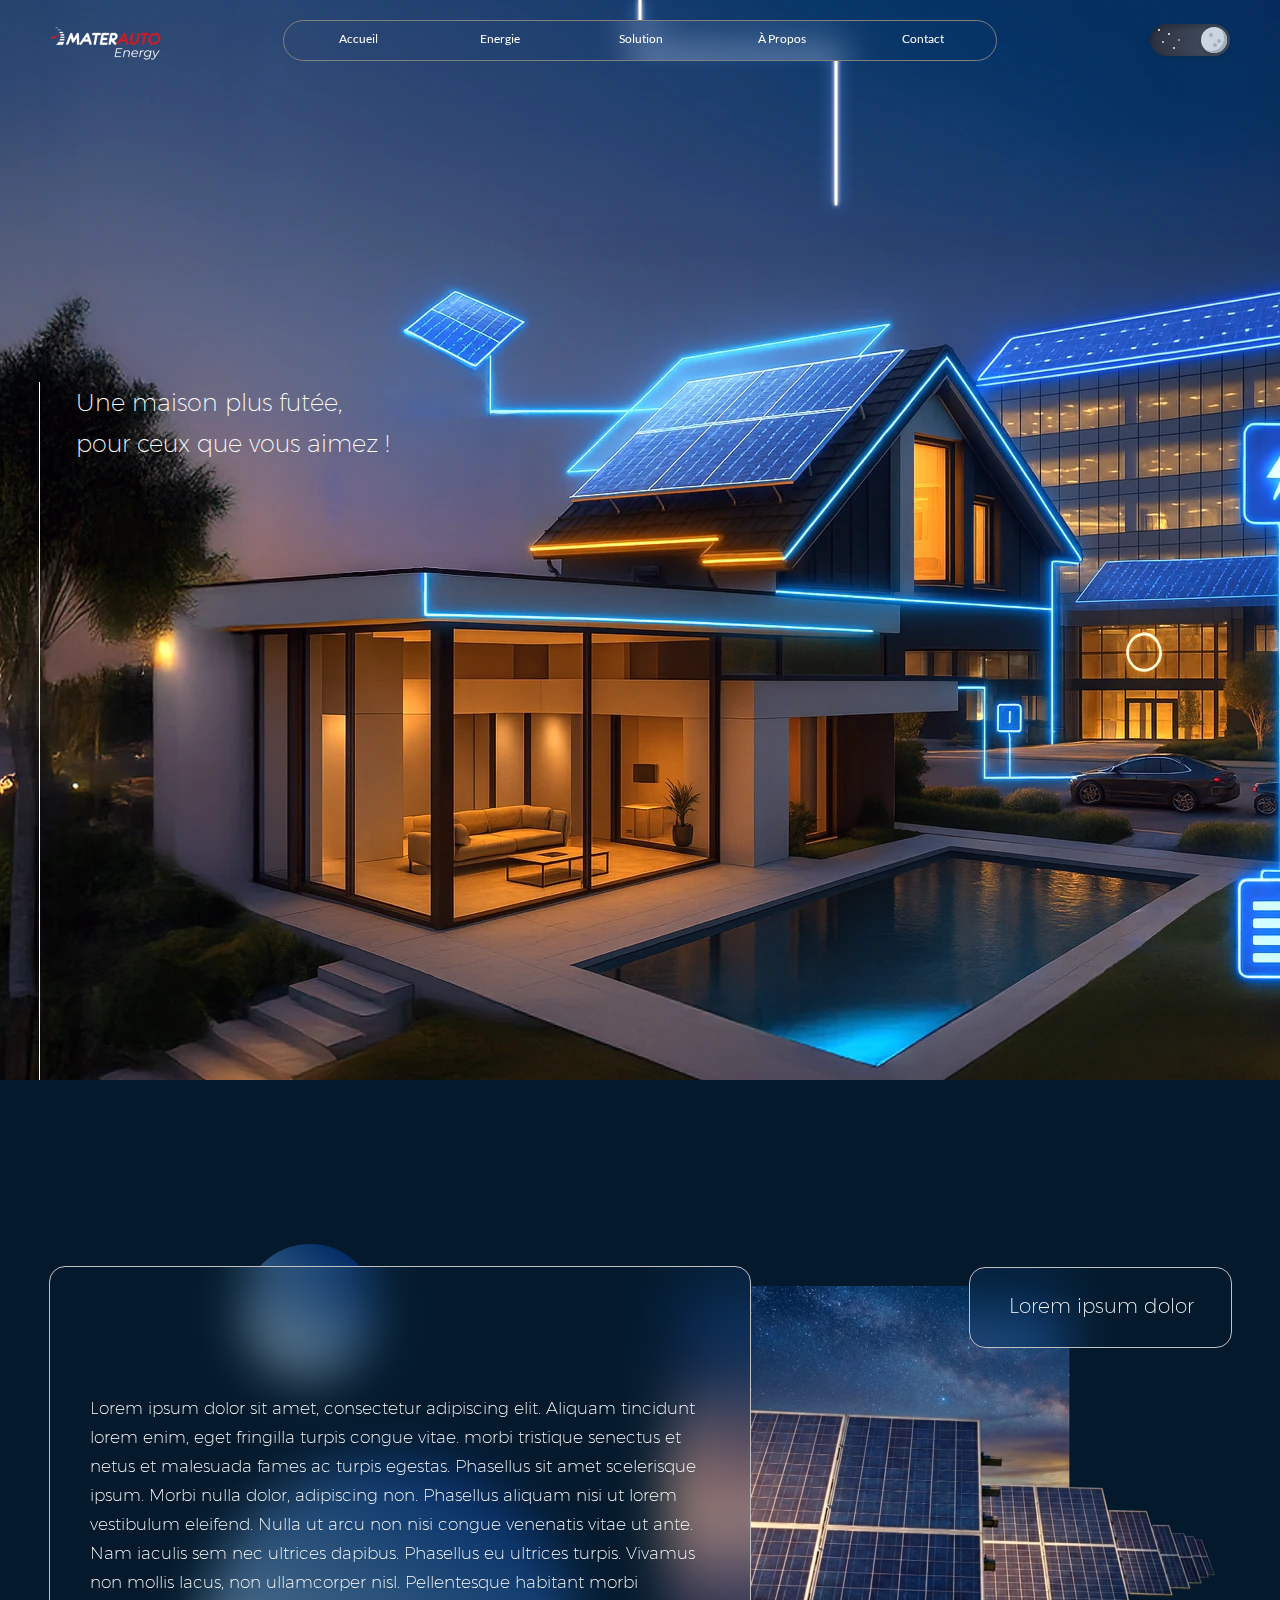
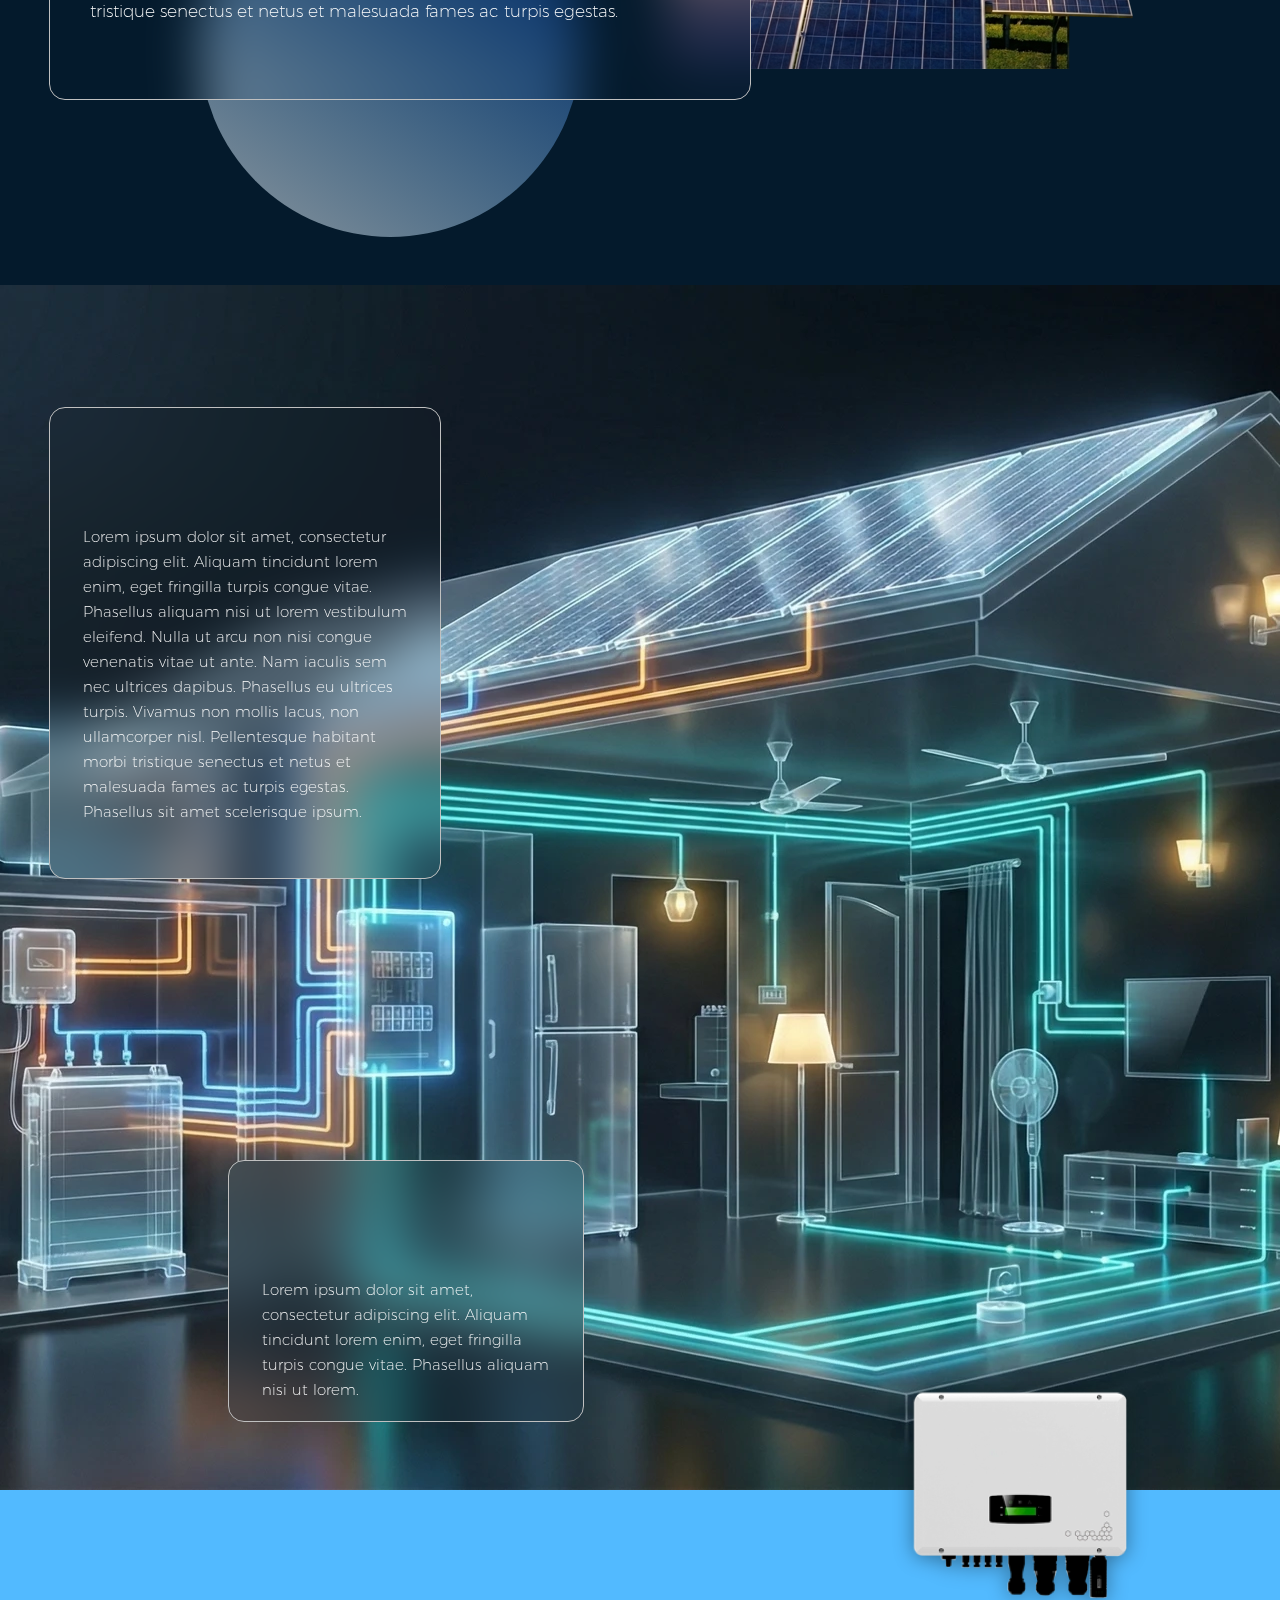
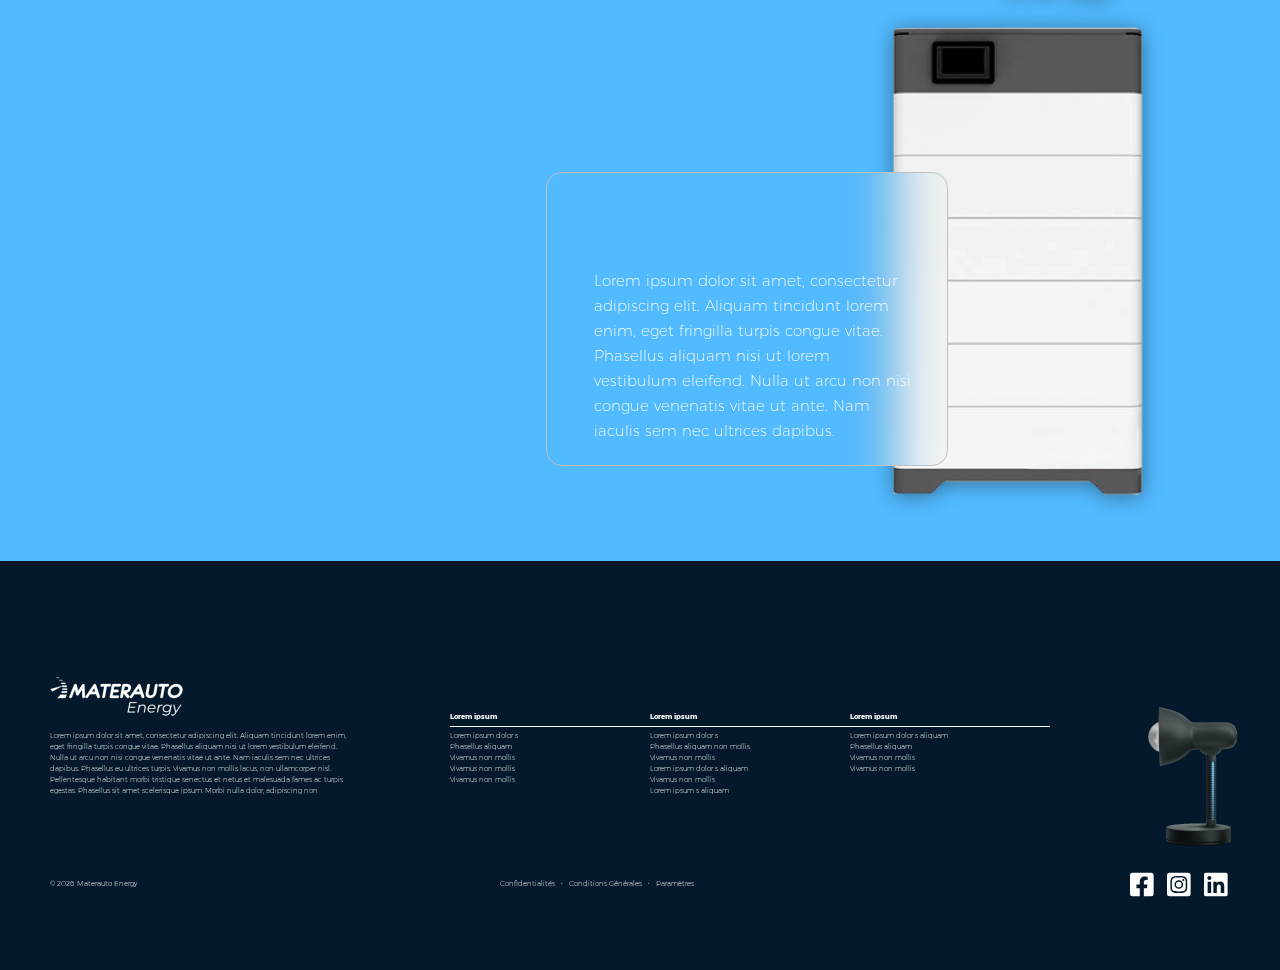
<file: materauto_energy_dark.html>
<!DOCTYPE html>
<html>
<head>
<meta charset="UTF-8">
<meta name="viewport" content="width=1200">
<title>Materauto_Energy_Dark</title>
<meta name="robots" content="max-image-preview:large">
<meta name="generator" content="sitely.app 6.0.5">
<link rel="preload" href="css/Montserrat-ExtraLight.woff2" as="font" crossorigin>
<style>html,body{-webkit-text-zoom:reset !important}.plxnc{position:absolute;-ms-transform:translate3d(0,0,0);-moz-transform:translate3d(0,0,0);-webkit-transform:translate3d(0,0,0);transform:translate3d(0,0,0);-webkit-backface-visibility:hidden;backface-visibility:hidden;width:100%;height:100%}@font-face{font-display:block;font-family:"Montserrat 1";src:url('css/Montserrat-ExtraLight.woff2') format('woff2'),url('css/Montserrat-ExtraLight.woff') format('woff');font-weight:200}@font-face{font-display:block;font-family:"Lato 2";src:url('css/Lato-Regular.woff2') format('woff2'),url('css/Lato-Regular.woff') format('woff');font-weight:400}@font-face{font-display:block;font-family:"Montserrat 8";src:url('css/Montserrat-Black.woff2') format('woff2'),url('css/Montserrat-Black.woff') format('woff');font-weight:900}@font-face{font-display:block;font-family:"Montserrat 6";src:url('css/Montserrat-Bold.woff2') format('woff2'),url('css/Montserrat-Bold.woff') format('woff');font-weight:700}body>div{font-size:0}p,span,h1,h2,h3,h4,h5,h6,a,li,button{margin:0;word-spacing:normal;word-wrap:break-word;-ms-word-wrap:break-word;pointer-events:auto;-ms-text-size-adjust:none !important;-moz-text-size-adjust:none !important;-webkit-text-size-adjust:none !important;text-size-adjust:none !important;max-height:10000000px}sup{font-size:inherit;vertical-align:baseline;position:relative;top:-0.4em}sub{font-size:inherit;vertical-align:baseline;position:relative;top:0.4em}ul{display:block;word-spacing:normal;word-wrap:break-word;line-break:normal;list-style-type:none;padding:0;margin:0;-moz-padding-start:0;-khtml-padding-start:0;-webkit-padding-start:0;-o-padding-start:0;-padding-start:0;-webkit-margin-before:0;-webkit-margin-after:0}li{display:block;white-space:normal}[data-marker]::before{content:attr(data-marker) ' ';-webkit-user-select:none;-khtml-user-select:none;-moz-user-select:none;-ms-user-select:none;-o-user-select:none;user-select:none;text-wrap:nowrap}li p, .slc{-webkit-touch-callout:none;-webkit-user-select:none;-khtml-user-select:none;-moz-user-select:none;-ms-user-select:none;-o-user-select:none;user-select:none}form{display:inline-block}a{text-decoration:inherit;color:inherit;-webkit-tap-highlight-color:rgba(0,0,0,0)}textarea{resize:none}.shm-l{float:left;clear:left}.shm-r{float:right;clear:right;shape-outside:content-box}.btf{display:none}.plyr{min-width:0 !important}html{font-family:sans-serif}body{font-size:0;margin:0;--z:1;zoom:var(--z)}audio,video{display:inline-block;vertical-align:baseline}audio:not([controls]){display:none;height:0}[hidden],template{display:none}a{background:0 0}b,strong{font-weight:700}dfn{font-style:italic}h1,h2,h3,h4,h5,h6{font-size:1em;line-height:1;margin:0}img{border:0}svg:not(:root){overflow:hidden}button,input,optgroup,select,textarea{color:inherit;font:inherit;margin:0}button{overflow:visible;background:none;border:0;padding:0;text-align:inherit;align-items:initial;padding-block-start:0;padding-block-end:0;padding-inline-start:0}button,select{text-transform:none}button,html input[type=button],input[type=submit]{-webkit-appearance:button;cursor:pointer;box-sizing:border-box;white-space:normal}input[type=text],input[type=password],input[type=email],input[type=date],input[type=number],textarea{-webkit-appearance:none;appearance:none;box-sizing:border-box}button[disabled],html input[disabled]{cursor:default}button::-moz-focus-inner,input::-moz-focus-inner{border:0;padding:0}input{line-height:normal}input[type=checkbox],input[type=radio]{box-sizing:border-box;padding:0}input[type=number]::-webkit-inner-spin-button,input[type=number]::-webkit-outer-spin-button{height:auto}input[type=search]{-webkit-appearance:textfield;-moz-box-sizing:content-box;-webkit-box-sizing:content-box;box-sizing:content-box}input[type=search]::-webkit-search-cancel-button,input[type=search]::-webkit-search-decoration{-webkit-appearance:none}textarea{overflow:auto;box-sizing:border-box;border-color:#ddd}optgroup{font-weight:700}table{border-collapse:collapse;border-spacing:0}td,th{padding:0}blockquote{margin-block-start:0;margin-block-end:0;margin-inline-start:0;margin-inline-end:0}:-webkit-full-screen-ancestor:not(iframe){-webkit-clip-path:initial!important}
html{-webkit-font-smoothing:antialiased; -moz-osx-font-smoothing:grayscale}.menu-content{cursor:pointer;position:relative}li{-webkit-tap-highlight-color:rgba(0,0,0,0)}
#b{background-color:#041a2c}.v13{display:inline-block;vertical-align:top;pointer-events:none}.ps68{position:relative;margin-top:0}.s83{width:100%;min-width:1200px;height:1080px}.c72{border:0;-webkit-border-radius:0;-moz-border-radius:0;border-radius:0;background-color:#041a2c;background-repeat:no-repeat;background-position:50% 50%;background-size:cover;background-image:url(images/h/nuit-1200.jpg)}.z125{z-index:1}.webp .c72{background-image:url(images/u/nuit-1200.webp)}.v14{display:inline-block;vertical-align:top;pointer-events:auto}.s84{width:100%;min-width:1200px;height:300px}.z126{z-index:12}.wrapper4{font-size:15px;line-height:1.4;height:300px}.wrapper4 div, .wrapper4 p, .wrapper4 a{font-size:15px;line-height:1.4}.wrapper4 input{font-size:15px;line-height:1.4;margin:3px 2px 3px 2px}.ps69{position:relative;margin-top:82px}.v15{display:block}.s85{width:1200px;margin-left:auto;margin-right:auto;min-height:698px}.v16{display:inline-block;vertical-align:top}.ps70{position:relative;margin-left:-1px;margin-top:0}.s86{min-width:401px;width:401px;min-height:698px}.ps71{position:relative;margin-left:0;margin-top:0}.s87{min-width:26px;width:26px;height:698px}.c74{border-top:0 solid rgba(0,0,0,0);border-right:0 solid rgba(0,0,0,0);border-bottom:0 solid rgba(0,0,0,0);border-left:1px solid #fff;-webkit-border-radius:0;-moz-border-radius:0;border-radius:0;background-color:transparent}.z127{z-index:36}.ps72{position:relative;margin-left:0;margin-top:698px}.s88{min-width:26px;width:26px;min-height:1px}.ps73{position:relative;margin-left:10px;margin-top:0}.s89{min-width:364px;width:364px;overflow:hidden;height:91px}.z128{z-index:35}.p5{text-indent:0;padding-bottom:0;padding-right:0;text-align:left}.f20{font-family:"Montserrat 1";font-size:24px;font-size:calc(24px * var(--f));line-height:1.709;font-weight:200;font-style:normal;text-decoration:none;text-transform:none;letter-spacing:normal;color:#fff;background-color:initial;text-shadow:none}.ps74{margin-top:-1080px;top:0;position:-webkit-sticky;position:-moz-sticky;position:-o-sticky;position:-ms-sticky;position:sticky}.v17{display:block;pointer-events:none}.s90{width:1200px;margin-left:auto;margin-right:auto;height:60px}.z129{z-index:56}.s91{min-width:1180px;width:1180px;min-height:61px}.s92{min-width:111px;width:111px;height:60px;box-sizing:border-box}.c75{-webkit-user-select:none;-moz-user-select:none;user-select:none;-webkit-border-radius:0;-moz-border-radius:0;border-radius:0;background-color:transparent;background-repeat:no-repeat;background-position:50% 100%;background-size:contain;background-image:url(images/7/logo_materauto_energy_lightindark-111.png);transition:color 0.22s, border-color 0.22s, background-color 0.22s;transition-timing-function:linear;transform-style:preserve-3d}.z130{z-index:57}.webp .c75{background-image:url(images/c/logo_materauto_energy_lightindark-111.webp)}.webp (null){background-image:url(images/m/logo_materauto_energy_white-111.webp)}.ps75{position:relative;margin-left:122px;margin-top:20px}.s93{min-width:714px;width:714px;min-height:41px}.c76{-webkit-border-radius:21px;-moz-border-radius:21px;border-radius:21px}.z131{z-index:59}.c77{position:absolute;pointer-events:none;width:100%;height:100%;-webkit-border-radius:21px;-moz-border-radius:21px;border-radius:21px;backdrop-filter:blur(18px);-webkit-backdrop-filter:blur(18px)}.c78{position:absolute;box-sizing:border-box;border:1px solid #808080;-webkit-border-radius:21px;-moz-border-radius:21px;border-radius:21px;background-color:transparent}.s94{width:100%;height:100%}.v18{display:inline-block;vertical-align:top;pointer-events:auto;overflow:visible}.ps76{position:relative;margin-left:8px;margin-top:7px}.s95{min-width:699px;width:699px;height:27px}.z132{z-index:64}.s96{min-width:699px;width:699px;min-height:27px;height:27px}.m2{padding:0px 0px 0px 0px}.s97{min-width:135px;width:135px;height:27px}.mcv2{display:inline-block}.s98{min-width:135px;width:135px;min-height:27px}.c79{border:0;-webkit-border-radius:14px;-moz-border-radius:14px;border-radius:14px;background-color:transparent}.ps77{position:relative;margin-left:0;margin-top:4px}.s99{min-width:135px;width:135px;overflow:hidden;height:19px}.p6{text-indent:0;padding-bottom:0;padding-right:0;text-align:center}.f21{font-family:"Lato 2";font-size:12px;font-size:calc(12px * var(--f));line-height:1.334;font-weight:400;font-style:normal;text-decoration:none;text-transform:none;letter-spacing:normal;color:#fff;background-color:initial;text-shadow:none}.ps78{position:relative;margin-left:141px;margin-top:-27px}.ps79{position:relative;margin-left:282px;margin-top:-27px}.ps80{position:relative;margin-left:423px;margin-top:-27px}.ps81{position:relative;margin-left:564px;margin-top:-27px}.ps82{position:relative;margin-left:153px;margin-top:0}.s100{min-width:80px;width:80px;min-height:57px}.z133{z-index:58}.s101{min-width:80px;width:80px;min-height:57px;line-height:0}.s102{min-width:80px;width:80px;height:57px;box-sizing:border-box}.c80{-webkit-user-select:none;-moz-user-select:none;user-select:none;-webkit-border-radius:0;-moz-border-radius:0;border-radius:0;background-color:transparent;transition:color 0.2s, border-color 0.2s, background-color 0.2s;transition-timing-function:linear}.z134{z-index:63}.ps83{position:relative;margin-left:0;margin-top:-33px}.s103{min-width:80px;width:80px;height:33px}.z135{z-index:60}.wrapper5{font-size:15px;line-height:1.4;height:33px}.wrapper5 div, .wrapper5 p, .wrapper5 a{font-size:15px;line-height:1.4}.wrapper5 input{font-size:15px;line-height:1.4;margin:3px 2px 3px 2px}.c75::before{background-image:url(images/o/logo_materauto_energy_white-111.png);background-color:transparent;background-repeat:no-repeat;background-position:50% 100%;background-size:contain;background-clip:content-box;border:0;-webkit-border-radius:0;-moz-border-radius:0;border-radius:0;content:'';position:absolute;display:inline-block;width:100%;height:100%;opacity:0;margin-top:0;margin-left:0;top:0;left:0;z-index:-1;transition:opacity 0.22s, color 0.22s, border-color 0.22s, background-color 0.22s}.c75:hover:before{opacity:1}.c75:hover{border-color:transparent;color:transparent}.c75:active:before{background-color:#677a85;background-clip:padding-box;border:0;transition:initial}.c75:active{transition:initial;color:#fff}.c80:hover{background-clip:padding-box;color:transparent}.c80:active{transition:initial}@media (min-width:1200px) and (-webkit-min-device-pixel-ratio:1.7), (min-width:1200px) and (min-resolution:144dpi) {.c75{background-image:url(images/1/logo_materauto_energy_lightindark-222.png)}.webp .c75{background-image:url(images/n/logo_materauto_energy_lightindark-222.webp)}.c75::before{background-image:url(images/n/logo_materauto_energy_white-222.png)}.webp (null){background-image:url(images/g/logo_materauto_energy_white-222.webp)}}@media (min-width:1200px) {.c72{background-image:url(images/d/nuit-1600.jpg)}.webp .c72{background-image:url(images/9/nuit-1600.webp)}}@media (min-width:1600px) {.c72{background-image:url(images/r/nuit-2000.jpg)}.webp .c72{background-image:url(images/h/nuit-2000.webp)}}@media (min-width:2000px) {.c72{background-image:url(images/i/nuit-2560.jpg)}.webp .c72{background-image:url(images/q/nuit-2560.webp)}}</style>
<meta name="referrer" content="origin-when-cross-origin">
<script>!function(){var A=new Image;A.onload=A.onerror=function(){1!=A.height&&document.body.classList.remove("webp")},A.src="[data-uri]"}();
</script>
<link rel="stylesheet" href="css/site.87c5ee.css" media="print" onload="this.media='all';this.onload=null;">
<noscript><link rel="stylesheet" href="css/site.87c5ee.css" type="text/css"></noscript>
</head>
<body style="--sw:0px" class="webp" id="b">
<script>!function(){var t,e,n=document.body,r=("0"===n.style.getPropertyValue("--sw")&&n.style.setProperty("--sw","0px"),document.createElement("P")),i=(r.innerHTML="&nbsp;",r.style.cssText="position:fixed;visibility:hidden;font-size:100px;zoom:1",r.setAttribute("aria-hidden","true"),n.appendChild(r),t=r,function(){var e=Math.trunc(1e4/parseFloat(window.getComputedStyle(t).getPropertyValue("font-size")))/100;e!=n.style.getPropertyValue("--f")&&n.style.setProperty("--f",e)});"ResizeObserver"in window?new ResizeObserver(i).observe(r):"requestAnimationFrame"in window?(e=function(){i(),requestAnimationFrame(e)},requestAnimationFrame(e)):setInterval(i,100)}();</script>

<div class="v13 ps68 s83 c72 z125">
<div class="v14 ps68 s84 c73 z126">
<div class="wrapper4">
<div id="circuit-container">
  <svg id="circuit-svg" preserveAspectRatio="none">
    <defs>
      <filter id="electric-glow" x="-50%" y="-50%" width="200%" height="200%">
        <feGaussianBlur stdDeviation="3" result="coloredBlur"/>
        <feColorMatrix in="coloredBlur" type="matrix" values="0 0 0 0 0.16   0 0 0 0 0.47  0 0 0 0 1   0 0 0 1 0" result="blueBlur"/>
        <feMerge>
          <feMergeNode in="blueBlur"/>
          <feMergeNode in="blueBlur" opacity="0.6"/>
          <feMergeNode in="SourceGraphic"/>
        </feMerge>
      </filter>

      <filter id="super-electric" x="-100%" y="-100%" width="300%" height="300%">
        <feGaussianBlur in="SourceGraphic" stdDeviation="8" result="wideBlur" />
        <feGaussianBlur in="SourceGraphic" stdDeviation="2" result="tightBlur" />
        <feColorMatrix in="wideBlur" type="matrix" values="0 0 0 0 0.1   0 0 0 0 0.3  0 0 0 0 1   0 0 0 1.5 0" result="blueHaloGiant"/>
        <feMerge>
          <feMergeNode in="blueHaloGiant" opacity="0.7"/>
          <feMergeNode in="tightBlur"/>
          <feMergeNode in="SourceGraphic"/>
        </feMerge>
      </filter>
    </defs>
    
    <path id="circuit-line" d="" />
    <path id="running-current" d="" />
    <path id="distortion-line" d="" />
    <path id="circuit-trigger" d="" />
  </svg>
</div>

<svg id="lightning-container"></svg>

<div id="glitch-spark">
  <div class="spark-core"></div>
  <div class="spark-burst"></div>
</div>

<style>
  /* --- CONFIGURATION GLOBALE --- */
  body {
    position: relative; 
    overflow-x: hidden; /* Sécurité pour ne pas scroller horizontalement */
  }

  #circuit-container, #lightning-container {
    position: absolute; top: 0; left: 0; width: 100%; 
    /* La hauteur est gérée par le JS */
    pointer-events: none; overflow: hidden;
  }
  #circuit-container { z-index: 9998; }
  #lightning-container { z-index: 9999; overflow: visible; }
  #circuit-svg { width: 100%; height: 100%; }

  /* --- 1. LIGNE PRINCIPALE (Bleu #2979FF) --- */
  #circuit-line {
    fill: none;
    stroke: #2979FF;
    stroke-width: 2px;
    filter: url(#electric-glow);
    opacity: 0.6;
    stroke-linecap: square; stroke-linejoin: round;
  }

  /* --- 2. ECLAIR COURANT (PERMANENT) --- */
  #running-current {
    fill: none;
    stroke: #FFFFFF;
    stroke-width: 3px;
    filter: url(#super-electric);
    stroke-linecap: round; stroke-linejoin: round;
    opacity: 1;
    animation: run-lightning 3s infinite linear; 
  }
  
  @keyframes run-lightning {
    to { stroke-dashoffset: 0; }
  }

  /* --- 3. DISTORTION (Hover) --- */
  #distortion-line {
    fill: none;
    stroke: #FFFFFF;
    stroke-width: 3px;
    filter: url(#super-electric);
    stroke-linecap: round; stroke-linejoin: round;
    opacity: 0;
  }

  /* --- 4. PETITS ECLAIRS (Flash) --- */
  .lightning-bolt {
    fill: none;
    stroke: #FFFFFF;
    stroke-width: 2px;
    filter: url(#super-electric);
    opacity: 0;
    animation: flash 0.15s linear forwards;
  }
  @keyframes flash { 0% { opacity: 0; } 20% { opacity: 1; stroke-width: 3px; } 100% { opacity: 0; } }

  /* --- 5. DETECTEUR --- */
  #circuit-trigger {
    fill: none; stroke: transparent; stroke-width: 60px;
    pointer-events: stroke; cursor: crosshair;
  }

  /* --- 6. GLITCH SPARK --- */
  #glitch-spark { position: fixed; top: 0; left: 0; width: 0; height: 0; pointer-events: none; z-index: 9999; opacity: 0; }
  #glitch-spark.active { opacity: 1; }
  
  .spark-core { 
    position: absolute; top: -6px; left: -6px; width: 12px; height: 12px; 
    background: #FFFFFF; border-radius: 50%; 
    box-shadow: 0 0 15px 5px #FFFFFF, 0 0 30px 10px #2979FF; 
  }
  
  .spark-burst { 
    position: absolute; top: -35px; left: -35px; width: 70px; height: 70px; 
    border: 2px solid #2979FF; border-radius: 50%; 
    animation: spin 0.2s infinite linear; opacity: 0.6; 
    box-shadow: 0 0 20px #2979FF; 
  }
  
  @keyframes spin { 
    0% { transform: scale(0.8) rotate(0deg); opacity: 1; border-color: #FFFFFF; } 
    100% { transform: scale(1.1) rotate(180deg); opacity: 0; border-color: #2979FF; } 
  }
</style>

<script>
  document.addEventListener("DOMContentLoaded", function() {
    const container = document.getElementById('circuit-container');
    const pathVisible = document.getElementById('circuit-line');
    const pathRunning = document.getElementById('running-current'); 
    const pathDistortion = document.getElementById('distortion-line');
    const pathTrigger = document.getElementById('circuit-trigger');
    const spark = document.getElementById('glitch-spark');
    const lightningContainer = document.getElementById('lightning-container');
    
    // CONFIGURATION
    const stepMin = 200, stepMax = 500, margin = 60;
    let segments = [];
    let isHovering = false;
    let mouseX = 0, mouseY = 0;
    
    // --- 1. DESSIN ET CALCUL ---
    function drawCircuit() {
      // FIX 1 : On reset la hauteur du conteneur avant de mesurer le document
      // Cela évite que le conteneur lui-même n'augmente la taille de la page à chaque calcul
      container.style.height = '0px';

      // Calcul de la vraie hauteur totale de la page
      const body = document.body;
      const html = document.documentElement;
      const totalHeight = Math.max(
        body.scrollHeight, body.offsetHeight, 
        html.clientHeight, html.scrollHeight, html.offsetHeight
      );
      
      const width = window.innerWidth;
      
      // On applique la hauteur finale au conteneur
      container.style.height = totalHeight + 'px';

      segments = [];
      let cx = width / 2, cy = 0;
      let d = `M ${cx} 0`;
      
      function addLine(x1, y1, x2, y2) {
        d += ` L ${x2} ${y2}`;
        segments.push({ x1, y1, x2, y2, isVert: x1 === x2 });
      }

      addLine(cx, 0, cx, 50);
      cy = 50;

      while (cy < totalHeight) {
        let ny = cy + Math.floor(Math.random() * (stepMax - stepMin + 1) + stepMin);
        
        // FIX 2 : Si le prochain point dépasse la page, on le force à s'arrêter au footer
        if (ny > totalHeight) {
            ny = totalHeight;
        }

        let nx;
        do { nx = Math.floor(Math.random() * (width - (margin * 2))) + margin; } 
        while (Math.abs(nx - cx) < 100 && width > 400);

        addLine(cx, cy, nx, cy);
        addLine(nx, cy, nx, ny);
        cx = nx; cy = ny;

        // Sortir de la boucle si on a touché le fond
        if (cy >= totalHeight) break;
      }

      // Application des chemins
      pathVisible.setAttribute('d', d);
      pathRunning.setAttribute('d', d);
      pathTrigger.setAttribute('d', d);
      
      const len = pathVisible.getTotalLength();
      
      // Sync Scroll
      pathVisible.style.strokeDasharray = len;
      pathVisible.style.strokeDashoffset = len;
      pathTrigger.style.strokeDasharray = len;
      pathTrigger.style.strokeDashoffset = len;
      
      // Config Eclair permanent
      pathRunning.style.strokeDasharray = `400 ${len}`; 
      pathRunning.style.strokeDashoffset = len + 400; 
      
      updateScroll();
    }

    function updateScroll() {
      const len = pathVisible.getTotalLength();
      const top = window.pageYOffset || document.documentElement.scrollTop;
      const h = document.documentElement.scrollHeight - window.innerHeight;
      const pct = (h > 0) ? top / h : 0;
      
      // Ajustement pour être sûr que la ligne se remplit totalement en bas
      const offset = Math.max(0, len - (len * pct * 1.0)); 
      pathVisible.style.strokeDashoffset = offset;
      pathTrigger.style.strokeDashoffset = offset;
    }

    // --- 2. DISTORTION ---
    function getClosestPoint(mx, my) {
      let minDist = Infinity;
      let closest = { x: mx, y: my, segment: null };
      segments.forEach(seg => {
        let px, py;
        if (seg.isVert) { 
          px = seg.x1; py = Math.max(Math.min(my, seg.y2), seg.y1);
        } else { 
          px = Math.max(Math.min(mx, Math.max(seg.x1, seg.x2)), Math.min(seg.x1, seg.x2)); py = seg.y1;
        }
        let dx = mx - px; let dy = my - py;
        let dist = Math.sqrt(dx*dx + dy*dy);
        if (dist < minDist) { minDist = dist; closest = { x: px, y: py, isVert: seg.isVert }; }
      });
      return closest;
    }

    function animateDistortion() {
      if (!isHovering) {
        pathDistortion.style.opacity = 0;
        requestAnimationFrame(animateDistortion);
        return;
      }
      const target = getClosestPoint(mouseX, mouseY);
      const size = 40; const shake = 5; 
      let d = "";
      if (target.isVert) {
        let startY = target.y - size; let endY = target.y + size;
        d = `M ${target.x} ${startY}`;
        for(let i=1; i<=5; i++) {
           let ty = startY + (i * (size*2)/6); let tx = target.x + (Math.random() - 0.5) * shake * 2;
           d += ` L ${tx} ${ty}`;
        }
        d += ` L ${target.x} ${endY}`;
      } else {
        let startX = target.x - size; let endX = target.x + size;
        d = `M ${startX} ${target.y}`;
        for(let i=1; i<=5; i++) {
           let tx = startX + (i * (size*2)/6); let ty = target.y + (Math.random() - 0.5) * shake * 2;
           d += ` L ${tx} ${ty}`;
        }
        d += ` L ${endX} ${target.y}`;
      }
      pathDistortion.setAttribute('d', d);
      pathDistortion.style.opacity = 1;
      
      if (Math.random() > 0.75) createLightning(target.x, target.y);
      requestAnimationFrame(animateDistortion);
    }

    // --- 3. PETITS ECLAIRS ---
    function createLightning(cx, cy) {
      const bolt = document.createElementNS("http://www.w3.org/2000/svg", "path");
      bolt.setAttribute("class", "lightning-bolt");
      let lx = cx; let ly = cy; let d = `M ${lx} ${ly}`;
      const angle = Math.random() * Math.PI * 2;
      const speedX = Math.cos(angle) * 12; const speedY = Math.sin(angle) * 12;
      const segs = 3 + Math.floor(Math.random() * 4);
      for (let i = 0; i < segs; i++) {
        lx += speedX + (Math.random()-0.5)*20; ly += speedY + (Math.random()-0.5)*20;
        d += ` L ${lx} ${ly}`;
      }
      bolt.setAttribute("d", d);
      lightningContainer.appendChild(bolt);
      setTimeout(() => bolt.remove(), 150);
    }

    // --- EVENEMENTS ---
    pathTrigger.addEventListener('mouseenter', () => { 
      isHovering = true; 
      spark.classList.add('active');
    });
    
    pathTrigger.addEventListener('mousemove', (e) => { 
        spark.style.left = e.clientX + 'px'; spark.style.top = e.clientY + 'px';
        mouseX = e.pageX; mouseY = e.pageY;
    });
    
    pathTrigger.addEventListener('mouseleave', () => { 
      isHovering = false; 
      spark.classList.remove('active'); 
      pathDistortion.style.opacity = 0;
    });

    // Lancement et gestion du resize
    drawCircuit();
    window.addEventListener('scroll', updateScroll);
    requestAnimationFrame(animateDistortion);
    
    let resizeTimer;
    window.addEventListener('resize', () => { 
        clearTimeout(resizeTimer); 
        resizeTimer = setTimeout(drawCircuit, 200); 
    });
  });
</script>
</div>
</div>
<div class="ps69 v15 s85">
<div class="v16 ps70 s86">
<div class="v16 ps71 s87 c74 z127">
<a name="dark_energie" class="v14 ps72 s88"></a>
</div>
<div class="v14 ps73 s89 c73 z128">
<p class="p5 f20">Une maison plus fut&eacute;e, <br>pour ceux que vous aimez !</p>
</div>
</div>
</div>
</div>
<div class="ps74 v17 s90 z129">
<div class="v16 ps73 s91 z129">
<div class="v16 ps71 s91">
<div class="v14 ps71 s92 c75 z130">
</div>
<div class="v16 ps75 s93 c76 z131">
<div class="bd c77">
<div class="c78 s94">
</div>
</div>
<div class="v18 ps76 s95 z132">
<ul class="menu-dropdown v16 ps71 s96 m2" id="m3">
<li class="v15 ps71 s97">
<a href="#"><div class="menu-content mcv2"><div class="v13 ps71 s98 c79"><div class="v14 ps77 s99 c73"><p class="p6 f21">Accueil</p></div></div></div></a>
</li>
<li class="v15 ps78 s97">
<a href="#dark_energie"><div class="menu-content mcv2"><div class="v13 ps71 s98 c79"><div class="v14 ps77 s99 c73"><p class="p6 f21">Energie</p></div></div></div></a>
</li>
<li class="v15 ps79 s97">
<a href="#dark_solution"><div class="menu-content mcv2"><div class="v13 ps71 s98 c79"><div class="v14 ps77 s99 c73"><p class="p6 f21">Solution</p></div></div></div></a>
</li>
<li class="v15 ps80 s97">
<a href="#dark_apropos"><div class="menu-content mcv2"><div class="v13 ps71 s98 c79"><div class="v14 ps77 s99 c73"><p class="p6 f21">&Agrave; Propos</p></div></div></div></a>
</li>
<li class="v15 ps81 s97">
<a href="#dark_apropos"><div class="menu-content mcv2"><div class="v13 ps71 s98 c79"><div class="v14 ps77 s99 c73"><p class="p6 f21">Contact</p></div></div></div></a>
</li>
</ul>
</div>
</div>
<div class="v14 ps82 s100 z133">
<a href="./" style="display:block"><div class="v13 ps71 s100"><div class="v16 ps71 s101"><div class="v14 ps71 s102 c80 z134"></div><div class="v14 ps83 s103 c73 z135"><div class="wrapper5"><style>
  /* --- RESET LOCAL : Pour contrer les styles de Sparkle --- */
  .my-toggle-component {
    /* On force les dimensions */
    width: 80px;
    height: 32px;
    
    /* On annule les styles parasites de Sparkle */
    padding: 0 !important;
    margin: 0 !important;
    background: transparent !important;
    border: none !important;
    line-height: normal !important; /* Très important pour l'alignement vertical */
    box-sizing: border-box !important;
    position: relative;
    display: block;
    overflow: visible;
  }

  /* --- INPUT CACHÉ --- */
  .toggle-checkbox {
    position: absolute;
    opacity: 0;
    cursor: pointer;
    height: 0;
    width: 0;
    margin: 0;
    padding: 0;
    z-index: 10; /* S'assure qu'on peut cliquer dessus */
  }

  /* --- FOND (PILULE) --- */
  .toggle-label {
    display: block;
    width: 100%;
    height: 100%;
    border-radius: 999px;
    cursor: pointer;
    overflow: hidden; 
    position: relative;
    
    transition: background 0.5s ease-in-out;
    /* Ombre interne */
    box-shadow: inset 0 2px 6px rgba(0,0,0,0.3), 0 2px 4px rgba(0,0,0,0.1);
  }

  /* --- BOUTON ROND (Soleil/Lune) --- */
  .toggle-knob {
    position: absolute;
    top: 3px; 
    left: 3px;
    width: 26px;
    height: 26px;
    border-radius: 50%;
    transition: all 0.5s cubic-bezier(0.68, -0.55, 0.27, 1.55);
    z-index: 5;
    box-shadow: 0 2px 4px rgba(0,0,0,0.2);
  }

  /* --- NUAGES --- */
  .clouds {
    position: absolute;
    top: 50%;
    right: 5px;
    width: 30px;
    height: 100%;
    transform: translateY(-50%);
    opacity: 0; 
    transition: opacity 0.4s ease, transform 0.4s ease;
    pointer-events: none;
  }
  .clouds::before, .clouds::after {
    content: '';
    position: absolute;
    background: rgba(255, 255, 255, 0.9);
    border-radius: 50%;
  }
  /* Ajustement précis des positions des nuages */
  .clouds::before { width: 14px; height: 14px; top: 9px; right: 0px; }
  .clouds::after { width: 10px; height: 10px; top: 13px; right: 10px; }

  /* --- ÉTOILES --- */
  .stars {
    position: absolute;
    top: 5px;
    left: 8px;
    width: 30px;
    height: 100%;
    opacity: 1; 
    transition: opacity 0.4s ease;
    pointer-events: none;
  }
  .stars::before {
    content: '';
    position: absolute;
    width: 2px;
    height: 2px;
    background: white;
    border-radius: 50%;
    /* Positionnement fixe des étoiles */
    box-shadow: 
      10px 4px 0 white,
      4px 12px 0 rgba(255,255,255, 0.8),
      20px 10px 0 rgba(255,255,255, 0.6),
      15px 18px 0 rgba(255,255,255, 0.9);
    animation: twinkle 3s infinite alternate;
  }

  /* --- LOGIQUE D'ÉTAT (Check/Uncheck) --- */
  
  /* Mode NUIT (activé par défaut) */
  .toggle-checkbox:checked + .toggle-label {
    background: linear-gradient(to right, #2b3242, #4a5568);
  }
  .toggle-checkbox:checked + .toggle-label .toggle-knob {
    transform: translateX(48px);
    background: #cbd5e0; 
    box-shadow: inset -3px -2px 0 0px #a0aec0, 0 2px 4px rgba(0,0,0,0.2);
  }
  .toggle-checkbox:checked + .toggle-label .toggle-knob::before {
    content: '';
    position: absolute;
    width: 4px;
    height: 4px;
    background: #a0aec0;
    border-radius: 50%;
    top: 6px;
    left: 8px;
    box-shadow: 8px 6px 0 #a0aec0, 4px 10px 0 #a0aec0;
    opacity: 1;
    transition: opacity 0.3s;
  }
  .toggle-checkbox:checked + .toggle-label .stars { opacity: 1; }
  .toggle-checkbox:checked + .toggle-label .clouds { opacity: 0; }

  /* Mode JOUR */
  .toggle-checkbox:not(:checked) + .toggle-label {
    background: linear-gradient(to right, #4facfe, #00f2fe);
  }
  .toggle-checkbox:not(:checked) + .toggle-label .toggle-knob {
    transform: translateX(0);
    background: #fdd835; 
    box-shadow: 0 0 10px #fdd835, inset -2px -2px 0 rgba(255,255,255,0.3); 
  }
  .toggle-checkbox:not(:checked) + .toggle-label .toggle-knob::before { opacity: 0; }
  .toggle-checkbox:not(:checked) + .toggle-label .clouds { opacity: 1; transform: translateY(-50%) translateX(-5px); }
  .toggle-checkbox:not(:checked) + .toggle-label .stars { opacity: 0; }

  @keyframes twinkle {
    0% { opacity: 0.6; transform: scale(0.8); }
    100% { opacity: 1; transform: scale(1.1); }
  }
</style>

<div class="my-toggle-component">
  <input type="checkbox" id="mode-toggle-sparkle" class="toggle-checkbox" checked>
  <label for="mode-toggle-sparkle" class="toggle-label">
    <span class="stars"></span>
    <span class="clouds"></span>
    <span class="toggle-knob"></span>
  </label>
</div></div></div></div></div></a>
</div>
</div>
</div>
</div>
<div class="btf v1 ps1 s1 z73">
<div class="v2 ps2 s50 c1 z119">
<div class="ps3 v3 s2">
<div class="v2 ps4 s3">
<div class="v2 ps5 s4">
<div class="v2 ps6 s5 c2 z49"></div>
<div class="v2 ps7 s6 z56">
<div class="v2 ps5 s6 c57 z55">
<div class="bd c58">
<div class="c5 s7">
</div>
</div>
<div class="v4 ps8 s8 c6 z51">
<div class="plx plxnc" data-plx="o:0.42:0.88:0:1:0" style="visibility:hidden;will-change:opacity" data-plx-no-clip>
<p class="p1 f1">ENERGIE &amp; TECHNOLOGIE</p>
</div>
</div>
<div class="v4 ps9 s9 c6 z50">
<p class="p1 f2">Lorem ipsum dolor sit amet, consectetur adipiscing elit. Aliquam tincidunt lorem enim, eget fringilla turpis congue vitae. morbi tristique senectus et netus et malesuada fames ac turpis egestas. Phasellus sit amet scelerisque ipsum. Morbi nulla dolor, adipiscing non. Phasellus aliquam nisi ut lorem vestibulum eleifend. Nulla ut arcu non nisi congue venenatis vitae ut ante. Nam iaculis sem nec ultrices dapibus. Phasellus eu ultrices turpis. Vivamus non mollis lacus, non ullamcorper nisl. Pellentesque habitant morbi tristique senectus et netus et malesuada fames ac turpis egestas.&nbsp;</p>
</div>
</div>
</div>
<div class="v2 ps10 s10 c7 z77"></div>
</div>
<div class="v4 ps11 s11 c6 z120">
<picture>
<source srcset="images/8/xt_dark_section_img_gemini_generated_image_6s1adl6s1adl6s1a-550.webp 1x, images/l/xt_dark_section_img_gemini_generated_image_6s1adl6s1adl6s1a-1100.webp 2x" type="image/webp">
<source srcset="images/6/xt_dark_section_img_gemini_generated_image_6s1adl6s1adl6s1a-550.png 1x, images/7/xt_dark_section_img_gemini_generated_image_6s1adl6s1adl6s1a-1100.png 2x">
<img src="images/7/xt_dark_section_img_gemini_generated_image_6s1adl6s1adl6s1a-1100.png" loading="lazy" class="i1">
</picture>
</div>
<div class="v2 ps43 s12 z52">
<div class="v2 ps5 s12 c59 z54">
<div class="bd c60">
<div class="c5 s7">
</div>
</div>
<div class="v4 ps13 s13 c6 z53">
<p class="p2 f3">Lorem ipsum dolor sit&nbsp;</p>
</div>
</div>
</div>
</div>
</div>
<a name="dark_solution" class="v5 ps44 s53"></a>
</div>
</div>
<div class="btf v1 ps2 s14 c61 z60">
<div class="ps14 v3 s15">
<div class="v2 ps15 s16 z61">
<div class="v2 ps16 s17">
<div class="v2 ps5 s54 c62 z63">
<div class="bd c63">
<div class="c5 s7">
</div>
</div>
<div class="v4 ps17 s18 c6 z64">
<div class="plx plxnc" data-plx="o:0.42:0.89:0:1:0" style="visibility:hidden;will-change:opacity" data-plx-no-clip>
<p class="p1 f1">LA SOLUTION</p>
</div>
</div>
<div class="v4 ps18 s19 c6 z65">
<p class="p1 f4">Lorem ipsum dolor sit amet, consectetur adipiscing elit. Aliquam tincidunt lorem enim, eget fringilla turpis congue vitae. Phasellus aliquam nisi ut lorem vestibulum eleifend. Nulla ut arcu non nisi congue venenatis vitae ut ante. Nam iaculis sem nec ultrices dapibus. Phasellus eu ultrices turpis. Vivamus non mollis lacus, non ullamcorper nisl. Pellentesque habitant morbi tristique senectus et netus et malesuada fames ac turpis egestas. Phasellus sit amet scelerisque ipsum. Morbi nulla dolor, adipiscing non</p>
</div>
<a name="dark_apropos" class="v4 ps46 s56"></a>
</div>
</div>
<div class="v2 ps19 s20">
<div class="v2 ps5 s20 c64 z67">
<div class="bd c65">
<div class="c5 s7">
</div>
</div>
<div class="v4 ps17 s82 c6 z68">
<div class="plx plxnc" data-plx="o:0.43:0.86:0:0:30" style="visibility:hidden;will-change:opacity" data-plx-no-clip>
<p class="p1 f1">Nous conna&icirc;tre</p>
</div>
</div>
<div class="v4 ps18 s22 c6 z69">
<p class="p1 f4">Lorem ipsum dolor sit amet, consectetur adipiscing elit. Aliquam tincidunt lorem enim, eget fringilla turpis congue vitae. Phasellus aliquam nisi ut lorem.&nbsp;</p>
</div>
</div>
</div>
</div>
</div>
</div>
<div class="btf v1 ps20 s23 z95">
<div class="ps2 v3 s24">
<div class="v4 ps21 s25 c6 z59">
<picture>
<source srcset="images/c/equipement_b-e-moyenne_rescale-330.webp 1x, images/k/equipement_b-e-moyenne_rescale-660.webp 2x" type="image/webp">
<source srcset="images/3/equipement_b-e-moyenne_rescale-330.png 1x, images/o/equipement_b-e-moyenne_rescale-660.png 2x">
<img src="images/o/equipement_b-e-moyenne_rescale-660.png" loading="lazy" class="i2">
</picture>
</div>
</div>
<div class="fbk v2 ps22 s26 c66 z58 fx3" data-fbk="fx3"></div>
<div class="ps23 v3 s27">
<div class="v2 ps24 s28 z121">
<div class="v2 ps5 s28">
<div class="v2 ps5 s29">
<div class="v2 ps5 s30 c67 z122">
<div class="bd c68">
<div class="c5 s7">
</div>
</div>
<div class="v4 ps25 s31 c6 z123">
<div class="plx plxnc" data-plx="o:0.42:0.86:0:1:0" style="visibility:hidden;will-change:opacity" data-plx-no-clip>
<p class="p1 f1">&Eacute;QUIPEMENTS</p>
</div>
</div>
</div>
<div class="v4 ps26 s32 c6 z124">
<p class="p1 f4">Lorem ipsum dolor sit amet, consectetur adipiscing elit. Aliquam tincidunt lorem enim, eget fringilla turpis congue vitae. Phasellus aliquam nisi ut lorem vestibulum eleifend. Nulla ut arcu non nisi congue venenatis vitae ut ante. Nam iaculis sem nec ultrices dapibus.</p>
</div>
</div>
</div>
</div>
</div>
</div>
<div class="btf v1 ps2 s33 z57">
<div class="v2 ps2 s33 c1 z74">
<div class="ps28 v3 s34">
<div class="v2 ps5 s35">
<div class="v2 ps5 s36">
<div class="v4 ps5 s37 c69 z79">
</div>
<div class="v2 ps29 s38 c70 z70"><div class="bd c71"><div class="c21 s7"></div></div></div>
<div class="v4 ps30 s39 c6 z94">
<picture>
<source srcset="images/r/logo_materauto_energy_white-133.webp 1x, images/a/logo_materauto_energy_white-266.webp 2x" type="image/webp">
<source srcset="images/6/logo_materauto_energy_white-133.png 1x, images/3/logo_materauto_energy_white-266.png 2x">
<img src="images/3/logo_materauto_energy_white-266.png" loading="lazy" class="i3">
</picture>
</div>
<div class="v4 ps31 s40 c6 z80">
<p class="p1 f5">Lorem ipsum</p>
</div>
<div class="v4 ps32 s40 c6 z86">
<p class="p1 f5">Lorem ipsum</p>
</div>
<div class="v4 ps32 s40 c6 z83">
<p class="p1 f5">Lorem ipsum</p>
</div>
<div class="v2 ps33 s41 c22 z85"></div>
<div class="v4 ps34 s42 c6 z93">
<p class="p1 f6">Lorem ipsum dolor sit amet, consectetur adipiscing elit. Aliquam tincidunt lorem enim, eget fringilla turpis congue vitae. Phasellus aliquam nisi ut lorem vestibulum eleifend. Nulla ut arcu non nisi congue venenatis vitae ut ante. Nam iaculis sem nec ultrices dapibus. Phasellus eu ultrices turpis. Vivamus non mollis lacus, non ullamcorper nisl. Pellentesque habitant morbi tristique senectus et netus et malesuada fames ac turpis egestas. Phasellus sit amet scelerisque ipsum. Morbi nulla dolor, adipiscing non</p>
</div>
<div class="v4 ps35 s43 c6 z78">
<p class="p1 f6">Lorem ipsum dolor s</p>
<p class="p1 f6">Phasellus aliquam</p>
<p class="p1 f6">Vivamus non mollis</p>
<p class="p1 f6">Vivamus non mollis</p>
<p class="p1 f6">Vivamus non mollis</p>
</div>
<div class="v4 ps36 s44 c6 z81">
<p class="p1 f6">Lorem ipsum dolor s</p>
<p class="p1 f6">Phasellus aliquam non mollis</p>
<p class="p1 f6">Vivamus non mollis</p>
<p class="p1 f6">Lorem ipsum dolor s aliquam</p>
<p class="p1 f6">Vivamus non mollis</p>
<p class="p1 f6">Lorem ipsum s aliquam</p>
</div>
<div class="v4 ps36 s43 c6 z82">
<p class="p1 f6">Lorem ipsum dolor s aliquam</p>
<p class="p1 f6">Phasellus aliquam</p>
<p class="p1 f6">Vivamus non mollis</p>
<p class="p1 f6">Vivamus non mollis</p>
</div>
<div class="v2 ps37 s45 z88">
<div class="v4 ps5 s46 c6 z87">
<p class="p1"><a target="_blank" href="https://www.facebook.com/Materauto/?locale=fr_FR" rel="noopener" class="f7"><x-svg class="s47"><svg style='fill:currentColor' height='100%' xmlns='http://www.w3.org/2000/svg' viewBox='0 0 448 512' role='graphics-object'><title>Facebook Square</title><path d='M400 32H48A48 48 0 0 0 0 80v352a48 48 0 0 0 48 48h137.25V327.69h-63V256h63v-54.64c0-62.15 37-96.48 93.67-96.48 27.14 0 55.52 4.84 55.52 4.84v61h-31.27c-30.81 0-40.42 19.12-40.42 38.73V256h68.78l-11 71.69h-57.78V480H400a48 48 0 0 0 48-48V80a48 48 0 0 0-48-48z'/></svg></x-svg></a></p>
</div>
<div class="v4 ps38 s46 c6 z84">
<p class="p1"><a class="f7"><x-svg class="s47"><svg style='fill:currentColor' height='100%' xmlns='http://www.w3.org/2000/svg' viewBox='0 0 448 512' role='graphics-object'><title>Instagram Square</title><path d='M224,202.66A53.34,53.34,0,1,0,277.36,256,53.38,53.38,0,0,0,224,202.66Zm124.71-41a54,54,0,0,0-30.41-30.41c-21-8.29-71-6.43-94.3-6.43s-73.25-1.93-94.31,6.43a54,54,0,0,0-30.41,30.41c-8.28,21-6.43,71.05-6.43,94.33S91,329.26,99.32,350.33a54,54,0,0,0,30.41,30.41c21,8.29,71,6.43,94.31,6.43s73.24,1.93,94.3-6.43a54,54,0,0,0,30.41-30.41c8.35-21,6.43-71.05,6.43-94.33S357.1,182.74,348.75,161.67ZM224,338a82,82,0,1,1,82-82A81.9,81.9,0,0,1,224,338Zm85.38-148.3a19.14,19.14,0,1,1,19.13-19.14A19.1,19.1,0,0,1,309.42,189.74ZM400,32H48A48,48,0,0,0,0,80V432a48,48,0,0,0,48,48H400a48,48,0,0,0,48-48V80A48,48,0,0,0,400,32ZM382.88,322c-1.29,25.63-7.14,48.34-25.85,67s-41.4,24.63-67,25.85c-26.41,1.49-105.59,1.49-132,0-25.63-1.29-48.26-7.15-67-25.85s-24.63-41.42-25.85-67c-1.49-26.42-1.49-105.61,0-132,1.29-25.63,7.07-48.34,25.85-67s41.47-24.56,67-25.78c26.41-1.49,105.59-1.49,132,0,25.63,1.29,48.33,7.15,67,25.85s24.63,41.42,25.85,67.05C384.37,216.44,384.37,295.56,382.88,322Z'/></svg></x-svg></a></p>
</div>
<div class="v4 ps38 s46 c6 z89">
<p class="p1"><a class="f7"><x-svg class="s47"><svg style='fill:currentColor' height='100%' xmlns='http://www.w3.org/2000/svg' viewBox='0 0 448 512' role='graphics-object'><title>LinkedIn</title><path d='M416 32H31.9C14.3 32 0 46.5 0 64.3v383.4C0 465.5 14.3 480 31.9 480H416c17.6 0 32-14.5 32-32.3V64.3c0-17.8-14.4-32.3-32-32.3zM135.4 416H69V202.2h66.5V416zm-33.2-243c-21.3 0-38.5-17.3-38.5-38.5S80.9 96 102.2 96c21.2 0 38.5 17.3 38.5 38.5 0 21.3-17.2 38.5-38.5 38.5zm282.1 243h-66.4V312c0-24.8-.5-56.7-34.5-56.7-34.6 0-39.9 27-39.9 54.9V416h-66.4V202.2h63.7v29.2h.9c8.9-16.8 30.6-34.5 62.9-34.5 67.2 0 79.7 44.3 79.7 101.9V416z'/></svg></x-svg></a></p>
</div>
</div>
<div class="v4 ps39 s48 c6 z76">
<p class="p1 f6">&COPY; 2026 Materauto Energy&nbsp;</p>
</div>
<div class="v4 ps40 s48 c6 z75">
<p class="p2 f6">Confidentialit&eacute;s&nbsp; &nbsp;&bull;&nbsp; &nbsp;Conditions G&eacute;n&eacute;rales&nbsp; &nbsp;&bull;&nbsp; &nbsp;Param&egrave;tres</p>
</div>
<div class="v2 ps41 s49 c1 z90"></div>
</div>
</div>
</div>
</div>
</div>
<div class="btf c40">
</div>
<script>!function(){if("Promise"in window&&void 0!==window.performance){var e,t,r=document,n=function(){return r.createElement("link")},o=new Set,a=n(),i=a.relList&&a.relList.supports&&a.relList.supports("prefetch"),s=location.href.replace(/#[^#]+$/,"");o.add(s);var c=function(e){var t=location,r="http:",n="https:";if(e&&e.href&&e.origin==t.origin&&[r,n].includes(e.protocol)&&(e.protocol!=r||t.protocol!=n)){var o=e.pathname;if(!(e.hash&&o+e.search==t.pathname+t.search||"?preload=no"==e.search.substr(-11)||".html"!=o.substr(-5)&&".html"!=o.substr(-5)&&"/"!=o.substr(-1)))return!0}},u=function(e){var t=e.replace(/#[^#]+$/,"");if(!o.has(t)){if(i){var a=n();a.rel="prefetch",a.href=t,r.head.appendChild(a)}else{var s=new XMLHttpRequest;s.open("GET",t,s.withCredentials=!0),s.send()}o.add(t)}},p=function(e){return e.target.closest("a")},f=function(t){var r=t.relatedTarget;r&&p(t)==r.closest("a")||e&&(clearTimeout(e),e=void 0)},d={capture:!0,passive:!0};r.addEventListener("touchstart",function(e){t=performance.now();var r=p(e);c(r)&&u(r.href)},d),r.addEventListener("mouseover",function(r){if(!(performance.now()-t<1200)){var n=p(r);c(n)&&(n.addEventListener("mouseout",f,{passive:!0}),e=setTimeout(function(){u(n.href),e=void 0},80))}},d)}}();dpth="/";!function(){var e={},t={},n={};window.ld=function(a,r,o){var c=function(){"interactive"==document.readyState?(r&&r(),document.addEventListener("readystatechange",function(){"complete"==document.readyState&&o&&o()})):"complete"==document.readyState?(r&&r(),o&&o()):document.addEventListener("readystatechange",function(){"interactive"==document.readyState&&r&&r(),"complete"==document.readyState&&o&&o()})},d=(1<<a.length)-1,u=0,i=function(r){var o=a[r],i=function(){for(var t=0;t<a.length;t++){var r=(1<<t)-1;if((u&r)==r&&n[a[t]]){if(!e[a[t]]){var o=document.createElement("script");o.textContent=n[a[t]],document.body.appendChild(o),e[a[t]]=!0}if((u|=1<<t)==d)return c(),0}}return 1};if(null==t[o]){t[o]=[];var f=new XMLHttpRequest;f.open("GET",o,!0),f.onload=function(){n[o]=f.responseText,[].forEach.call(t[o],function(e){e()})},t[o].push(i),f.send()}else{if(e[o])return i();t[o].push(i)}return 1};if(a.length)for(var f=0;f<a.length&&i(f);f++);else c()}}();ld([],function(){!function(){var e=document.querySelectorAll('a[href^="#"]:not(.noConsent):not(.denyConsent):not(.removeConsent):not(.allowConsent):not(.allowSelectedConsent)');[].forEach.call(e,function(c){var e=navigator.userAgent,m=/chrome/i.test(e),p=/firefox/i.test(e),d=/iPad|iPhone|iPod/.test(e)&&!window.MSStream||"MacIntel"===navigator.platform&&1<navigator.maxTouchPoints;c.addEventListener("click",function(e){var a,o,t=!1,n=document.body.parentNode,r=(d&&"none"!=getComputedStyle(n).getPropertyValue("scroll-snap-type")&&(n.setAttribute("data-snap",n.style.scrollSnapType),n.style.scrollSnapType="none",t=!0),0);if(1<c.hash.length){var n=parseFloat(getComputedStyle(document.body).getPropertyValue("zoom")),s=(!p&&n||(n=1),c.hash.slice(1)),i=document.getElementById(s);if(null===i&&null===(i=document.querySelector('[name="'+s+'"]')))return;r=m?i.getBoundingClientRect().top*n+pageYOffset:(i.getBoundingClientRect().top+pageYOffset)*n}else if(t)for(var l=document.querySelectorAll("[data-block-group]"),u=0;u<l.length;u++)if("none"!=getComputedStyle(l[u]).getPropertyValue("scroll-snap-align")){i=l[u];break}t?window.smoothScroll(e,i,1):"scrollBehavior"in document.documentElement.style?scroll({top:r,left:0,behavior:"smooth"}):"requestAnimationFrame"in window?(a=pageYOffset,o=null,requestAnimationFrame(function e(t){t=(t-(o=o||t))/400;scrollTo(0,a<r?(r-a)*t+a:a-(a-r)*t),t<1?requestAnimationFrame(e):scrollTo(0,r)})):scrollTo(0,r),e.preventDefault()},!1)})}(),window.smoothScroll=function(e,a,o,n){e.stopImmediatePropagation();var r=pageYOffset,e=a?(a="string"==typeof a||a instanceof String?document.querySelector(a):a).getBoundingClientRect().top:-r,t=navigator.userAgent,s=/chrome/i.test(t),t=/firefox/i.test(t),i=parseFloat(getComputedStyle(document.body).getPropertyValue("zoom")),l=e*(i=!t&&i?i:1)+(s?0:r*(i-1)),u=null;function c(){m((window.performance.now?window.performance:Date).now())}function m(e){var e=(e-(u=null===u?e:u))/1e3,t=function(e,t,a){switch(n){case"linear":break;case"easeInQuad":e*=e;break;case"easeOutQuad":e=1-(1-e)*(1-e);break;case"easeInCubic":e*=e*e;break;case"easeOutCubic":e=1-Math.pow(1-e,3);break;case"easeInOutCubic":e=e<.5?4*e*e*e:1-Math.pow(-2*e+2,3)/2;break;case"easeInQuart":e*=e*e*e;break;case"easeOutQuart":e=1-Math.pow(1-e,4);break;case"easeInOutQuart":e=e<.5?8*e*e*e*e:1-Math.pow(-2*e+2,4)/2;break;case"easeInQuint":e*=e*e*e*e;break;case"easeOutQuint":e=1-Math.pow(1-e,5);break;case"easeInOutQuint":e=e<.5?16*e*e*e*e*e:1-Math.pow(-2*e+2,5)/2;break;case"easeInCirc":e=1-Math.sqrt(1-Math.pow(e,2));break;case"easeOutCirc":e=Math.sqrt(1-Math.pow(1-e,2));break;case"easeInOutCirc":e=e<.5?(1-Math.sqrt(1-Math.pow(2*e,2)))/2:(Math.sqrt(1-Math.pow(-2*e+2,2))+1)/2;break;default:e=e<.5?2*e*e:1-Math.pow(-2*e+2,2)/2}1<e&&(e=1);return t+a*e}(e/o,r,l);window.scrollTo(0,t),e<o?"requestAnimationFrame"in window?requestAnimationFrame(m):setTimeout(c,1e3/120):(/iPad|iPhone|iPod/.test(navigator.userAgent)&&!window.MSStream||"MacIntel"===navigator.platform&&1<navigator.maxTouchPoints)&&(a&&a.scrollIntoView(),setTimeout(function(){var e=document.body.parentNode;e.style.scrollSnapType=e.getAttribute("data-snap"),e.removeAttribute("data-snap")},100))}return"requestAnimationFrame"in window?requestAnimationFrame(m):setTimeout(c,1e3/120),!1};!function(){var e=null;if(location.hash){var t=location.hash.replace("#",""),n=function(){var o=document.getElementById(t);null===o&&(o=document.querySelector('[name="'+t+'"]')),o&&o.scrollIntoView(!0),"0px"===window.getComputedStyle(document.body).getPropertyValue("min-width")?setTimeout(n,100):null!=e&&setTimeout(e,100)};n()}else null!=e&&e()}();});ld(["js/fixed.4c7943.js"]);ld(["js/menu.4c7943.js","js/menu-dropdown-animations.4c7943.js","js/menu-dropdown.87c5ee.js"],function(){initMenu(document.querySelector('#m3'));});</script>
<script>
var initParallax,doParallax;!function(){function e(){var t=document.body,B=document.documentElement;if(Ft(t,"lbb")&&lt)return Ot();var H,e=window,q=(st=e.innerWidth,e.getComputedStyle(t)),S=(mt=(mt=bt||st==lt?mt:parseFloat(q.getPropertyValue("zoom")))||1,ot=parseFloat(q.getPropertyValue("--lvh"))*mt||e.innerHeight,ht=e.scrollX,t.getAttribute("data-modpop")),W=void 0;if(pt=null!==S?(W=document.getElementById(S)).children[0].children[0].scrollTop:e.scrollY,at=(H=""!=t.style.getPropertyValue("--fp"))||at,ht<0&&lt&&!wt||!at&&rt===yt&&st===lt&&nt===ot&&ht===ut&&pt===ct)return Ot();at=!1,ht<0&&(ht=0),dt=st/mt,ft=ot/mt;for(var i=Math.max(t.scrollWidth,dt),R=Math.max(t.scrollHeight,t.offsetHeight,B.clientHeight,B.scrollHeight,B.offsetHeight),Y=it.length,X=0;X<Y;X++){var r=it[X],a=xt(r);if(null!==a&&(void 0===W||W.contains(r))&&"hidden"!=(F=e.getComputedStyle(a)).getPropertyValue("visibility")&&"none"!=F.getPropertyValue("display")){(r.animated||H)&&(r.bounds=void 0);var s=vt(r);if(null!=s){void 0===r.plx&&(r.style.display="block",r.plx=r.getAttribute("data-plx").split(";"),r.bb=null!=r.getAttribute("data-plx-bb"),r.offsl=r.offst=r.incw=r.inch=0,r.nc||null!=(z=a.getAttribute("data-plx-offs"))&&(z=z.split(";"),r.offsl=1.4142*parseInt(z[0]),r.offst=1.4142*parseInt(z[1]),r.incw=Math.max(0,-r.offsl)+1.4142*parseInt(z[2]),r.inch=Math.max(0,-r.offst)+1.4142*parseInt(z[3])),d=n=1,"none"!=(F=F.getPropertyValue("transform")||F.getPropertyValue("-webkit-transform")||F.getPropertyValue("-moz-transform")||F.getPropertyValue("-ms-transform"))&&(F=F.substring(7).split(","),n=0<=parseFloat(F[0])?1:-1,d=0<=(x=parseFloat(F[3]))?1:-1),r.sx=n,r.sy=d,void 0===r.parallax)&&(r.style.display="inline-block");for(var o=void 0,l=void 0,Z=void 0,n=void 0,d=0,j=void 0,D=void 0,G=void 0,f=void 0,h=void 0,p=void 0,u=void 0,c=void 0,y=0,m=1,g=r.plx.length-1;0<=g;g--){var b,x=r.plx[g],v=(Array.isArray(x)||((x=r.plx[g]=r.plx[g].split(":"))[0].startsWith("H")&&(r.hplx=!0,x[0]=x[0].substring(1)),x[1]=parseFloat(x[1]),x[2]=parseFloat(x[2]),x[3]=parseInt(x[3]),x[4]=parseInt(x[4])),x[1]),J=x[2],K=x[3],U=x[4],T=(T=r.hplx?kt:It)(r,s,K,J,v,U),k=r.hplx?dt*(J-Math.max(v,0)):T.vwh;if(void 0!==r.currentTime)r.videoWidth?(h=T.o,I=(h=U?-h:h)<0?0:h*x[5]/1e3,bt?void(r.playbackRate=0)!==(b=r.play())&&b.then(function(t,e){return function(){t.currentTime=e,t.pause()}}(r,I)).catch(function(t){}):r.currentTime=I):at=!0;else{if(0<=r.tagName.indexOf("LOTTIE-PLAYER")){void 0!==r.seek&&((b=T.o/(ft*(J-(0<=v?v:0)))*x[5]*100)<0?b=0:100<b&&(b=K?b%100:100),b=parseInt(b)+"%",r.seek(b));break}if(r.parallax){var I=(h=T.o)<0?0:h*x[5]/k;r.parallax(I,k);break}}I=null!=p?(T.n/k+1.5)/4:T.n/k;if(I=Mt(x[x.length-1],I,U),"v"==x[0]){var $=(0==U?-1:1)*(x[5]-1),l=T.o*$;null==o&&(o=0)}else if("h"==x[0])o="ll"==x[5]?-(s.left+s.width):"lc"==x[5]?-(s.left+s.width)*(1-I):"lr"==x[5]?-(s.left+s.width)*(1-I)+(i-s.left)*I:"cl"==x[5]?-(s.left+s.width)*I:"cc"==x[5]?0:"cr"==x[5]?(i-s.left)*I:"rl"==x[5]?-(s.left+s.width)*I+(i-s.left)*(1-I):"rc"==x[5]?(i-s.left)*(1-I):"rr"==x[5]?i-s.left:($=x[5],T.o*$),null==l&&(l=0);else if("s"==x[0].charAt(0))(n=1-I+I*x[5])<0?n=0:d=n,"sx"==x[0]?d=1:"sy"==x[0]&&(n=1);else if("r"==x[0])j=I*x[5],D=x[6]+" "+x[7];else if("ry"==x[0])G=I*x[5]+(1-I)*x[6];else if("b"==x[0])(f=I*x[5])<0&&(f=0);else if("o"==x[0])(h=1-I+I*x[5]/100)<0?h=0:1<h&&(h=1);else if("z"==x[0])Z=(p=(T.o/k+1.5)/4)<0?p=0:1<p?(p=1,0):(I=.95*Mt("easeInOutQuint",p,!0)+.025,T.wOff+dt*I-T.x);else if("c"==x[0].charAt(0)){(I=(c=1)-I+I*x[5])<(u=0)&&(I=0);for(var _=1;_<x[0].length;_++){var M=x[0].charAt(_);"x"==M?(u=.5-I/2,c=.5+I/2):"r"==M?c=(u=1)-I:"l"==M?c=I:"y"==M?(y=.5-I/2,m=.5+I/2):"t"==M?m=I:"b"==M&&(m=(y=1)-I)}}}if(!(void 0!==r.currentTime||0<=r.tagName.indexOf("LOTTIE-PLAYER")||void 0!==r.parallax)){var F=r.nc?void 0:r.parentNode,O=(F&&(F.style.webkitTransform=F.style.MozTransform=F.style.msTransform=F.style.transform="none",F.style.width=F.style.height=r.style.marginLeft=r.style.marginTop=0),""),P="",C="";if(null!=o?(P="translate3d("+o.toFixed(1)+"px,"+l.toFixed(1)+"px,0)",(r.sx<0||r.sy<0)&&(C="translate3d("+(o*r.sx).toFixed(1)+"px,"+(l*r.sy).toFixed(1)+"px,0)")):null!=Z&&(P="translate3d("+Z.toFixed(1)+"px,0,0)"),null!=n&&(O+="scale("+n.toFixed(3)+","+d.toFixed(3)+")"),null!=j?(O.length&&(O+=" "),O+="rotate("+j.toFixed(1)+"deg)",r.style.webkitTransformOrigin=r.style.MozTransformOrigin=r.style.msTransformOrigin=r.style.transformOrigin=D):null!=G&&(P.length&&(P+=" "),P+="perspective(2500px) rotateY("+G.toFixed(1)+"deg)"),P.length&&(P+=" "),P+=O,C.length&&(C=C+" "+O),null!=f&&(P.length||(P="translateZ(0)"),r.style.webkitFilter=r.style.mozFilter="blur("+f.toFixed(1)+"px)"),null!=h&&(r.style.opacity=h.toFixed(2),r.style.filter="alpha(opacity="+parseInt(100*h)+")"),null!=u&&(c||(c=u,u=0),c=(100*c).toFixed(2),u=(100*u).toFixed(2),m||(m=y,y=0),m=(100*m).toFixed(2),y=(100*y).toFixed(2),u!=c&&y!=m?(r.style.webkitClipPath=r.style.clipPath="polygon("+c+"% "+m+"%, "+u+"% "+m+"%, "+u+"% "+y+"%, "+c+"% "+y+"%)",P.length||(P="translate(0,0)")):(r.style.webkitClipPath=r.style.clipPath="",P="none")),P.length&&"none"==(r.style.webkitTransform=r.style.MozTransform=r.style.msTransform=r.style.transform=P))r.style.visibility="hidden",F&&(F.style.webkitTransform=F.style.MozTransform=F.style.msTransform=F.style.transform="none",F.style.visibility="hidden");else{if(F){var z,P=f||0,A=P,L=(void 0!==n&&(A*=d,P*=n),r.pr),p=wt?mt:1,a=(L||((L=Tt(a,0)).left=(L.left+ht)/p,L.top=(L.top+pt)/p,L.width/=p,L.height/=p,void 0===r.pr&&(r.pr=null===a.closest(".plx")?L:null)),{left:L.left-ht/p,top:L.top-pt/p,width:L.width,height:L.height}),L=(parseInt(10*parseFloat(r.style.width))!=parseInt(10*a.width)&&(r.style.width=a.width.toFixed(1)+"px"),parseInt(10*parseFloat(r.style.height))!=parseInt(10*a.height)&&(r.style.height=a.height.toFixed(1)+"px"),Tt(r,r.bb)),V=(1!=p&&(L={left:L.left/p,top:L.top/p,width:L.width/p,height:L.height/p}),C=C.length?(r.style.webkitTransform=r.style.MozTransform=r.style.msTransform=r.style.transform=C,Tt(r,r.bb)):{left:L.left,top:L.top,width:L.width,height:L.height},r.offsl),Q=r.offst,E=r.incw,N=r.inch,tt=(r.nc||(z=window.getComputedStyle(r).getPropertyValue("--plx-offs")).length&&(z=z.split(";"),V=1.4142*parseInt(z[0].substring(1)),Q=1.4142*parseInt(z[1]),E=Math.max(0,-V)+1.4142*parseInt(z[2]),N=Math.max(0,-Q)+1.4142*parseInt(z[3])),(L.width-a.width)/2-V),et=(L.height-a.height)/2-Q,V=(L.left+=V,L.top+=Q,L.width+=E,L.height+=N,p=mt,C.left+V-P),Q=(C.top+Q-A)*p,E=(wt||(Q+=pt*(p-1)),C.width+E+2*P),C=C.height+N+2*A;if(0===h||ot+(gt?196:0)<Q||Q+C*p<(gt?-128:0)||V+E<0||i<V){F.style.width&&(r.style.marginLeft=r.style.marginTop=F.style.width=F.style.height=0,r.style.webkitTransform=r.style.MozTransform=r.style.msTransform=r.style.transform=F.style.webkitTransform=r.style.MozTransform=r.style.msTransform=r.style.transform="",F.style.overflow="hidden");continue}h=i<(V+=ht)+E?(E=i-V,"hidden"):"visible",R<(Q+=pt)+C*p&&(C=(R-Q)/p),(r.style.transform||r.style.webkitTransform||r.style.MozTransform||r.style.msTransform)!=O&&(r.style.webkitTransform=r.style.MozTransform=r.style.msTransform=r.style.transform=O),"50% 50%"!=(r.style.transformOrigin||r.style.webkitTransformOrigin||r.style.MozTransformOrigin||r.style.msTransformOrigin)&&(r.style.webkitTransformOrigin=r.style.MozTransformOrigin=r.style.msTransformOrigin=r.style.transformOrigin="50% 50%");N=r.sx<0?L.width-w:0,tt=(tt+N+P).toFixed(1)+"px",V=(r.style.marginLeft!=tt&&(r.style.marginLeft=tt),r.sy<0?L.height-C:0),et=(et+V+A).toFixed(1)+"px";r.style.marginTop!=et&&(r.style.marginTop=et),parseInt(10*parseFloat(F.style.width))!=parseInt(10*E)&&(F.style.width=E.toFixed(1)+"px"),parseInt(10*parseFloat(F.style.height))!=parseInt(10*C)&&(F.style.height=C.toFixed(1)+"px"),F.style.webkitTransform=F.style.MozTransform=F.style.msTransform=F.style.transform="translate3d("+(L.left-a.left-N-P).toFixed(1)+"px,"+(L.top-a.top+V-A).toFixed(1)+"px,0)",F.style.overflow=h,F.style.visibility=""}r.style.visibility=""}}}}}lt=st,nt=ot,ut=ht,ct=pt,yt=rt||!1,rt=rt||"0px"!==q.getPropertyValue("min-width"),Ot()}var it,rt,at,st,ot,lt,nt,dt,ft,ht,pt,ut,ct,p=["sticky","-webkit-sticky","-moz-sticky","-o-sticky","-ms-sticky"],yt=!1,mt=1,t=navigator.userAgent,i=/Version\//g,gt=(/iPad|iPhone|iPod/.test(t)&&!window.MSStream||"MacIntel"===navigator.platform&&1<navigator.maxTouchPoints)&&i.test(t)&&26<=parseInt(t.substring(i.lastIndex)),wt=/chrome/i.test(t),bt=/firefox/i.test(t),xt=(initParallax=function(){it=document.getElementsByClassName("plx")},function(t){var e=t.parentNode;return null===e?null:(!1!==t.nc&&(void 0!==t.nc||(t.nc=null!=t.getAttribute("data-plx-no-clip")))||(e=e.parentNode),(t.c||void 0===t.c&&(t.c=null!=e.getAttribute("data-plx-c")))&&null!=(e=e.parentNode).getAttribute("data-plx-c")?e.parentNode:e)}),vt=function(t,e){var i=window,r=t.bounds;if(void 0===e&&(!rt&&"0px"===i.getComputedStyle(e=xt(t)).getPropertyValue("min-width")||void 0!==r&&lt==st))void 0===r||0!=r.width&&0!=r.height||(r.width=t.offsetWidth,r.height=t.offsetHeight);else{void 0===e&&((t.pr=void 0)===t.currentTime&&void 0===t.parallax&&(o=t.getAttribute("data-plx-pos"),t.style.position=o||"absolute"),e=xt(t));var a=0,s=0,o=e.offsetWidth,l=e.offsetHeight,n=e,d=!1;do{var f=i.getComputedStyle(n),h=-1!=p.indexOf(f.position)}while(h&&(n.style.position="relative",t.pr=null),a+=n.offsetTop,s+=n.offsetLeft,h&&(n.style.position=""),d=d||"none"!=f.getPropertyValue("animation-name"),n=n.offsetParent);r={top:a,left:s,width:o,height:l},lt==st&&null!=t.originalBounds||(t.originalBounds=r),t.bounds=r,t.animated=d,at=at||d}return r},Tt=function(t,e){for(var i={left:(i=t.getBoundingClientRect()).left,right:i.right,top:i.top,bottom:i.bottom},r=0;0!==e&&r<t.children.length;r++){var a=t.children[r];"none"!=window.getComputedStyle(a).getPropertyValue("display")&&((a=e?Tt(a,e):a.getBoundingClientRect()).left<i.left&&(i.left=a.left),a.top<i.top&&(i.top=a.top),a.right>i.right&&(i.right=a.right),a.bottom>i.bottom)&&(i.bottom=a.bottom)}return i.width=i.right-i.left,i.height=i.bottom-i.top,i},kt=function(t,e,i,r,a){window;for(var s=t;(s=s.parentNode)&&!Ft(s,"slc"););var t=s.getBoundingClientRect().left,t=(wt&&(t/=mt),vt(s,s).left-t),o=parseInt(e.left)?e.left:0;0<i&&(o+=e.width/(3-i));return{o:e=dt*r-(o-t),n:e,x:o,wOff:t}},It=function(t,e,i,r,a,s){window;var o=pt/mt,t=(o<0&&(o=0),t.originalBounds.top>e.top&&(o+=t.originalBounds.top-e.top),parseInt(e.top/mt)?e.top:0),e=(0<i&&(t+=e.height/(3-i)),(t-o)/ft),l=0,n=ft*r,d=ft*(0<=a?a:0),f=(t<=n&&d<=t?t:n)-d;return(e<=r||2==i&&1<=r)&&(a<=e||2!=i&&a<=0)?(l=o,n<t&&(l+=n-t)):e<=r&&(l=!(t<d)||s?f:0),{o:s?f-l:l,n:l,vwh:f}},Mt=function(t,e,i){var r=t&&t.startsWith("ease"),a=t&&t.startsWith("bounce");if((r||a)&&(e<0||1<e)&&(e=a?0:e,r=a=!1),r)switch(t){case"easeInQuad":e*=e;break;case"easeOutQuad":e=1-(1-e)*(1-e);break;case"easeInOutQuad":e=e<.5?2*e*e:1-Math.pow(-2*e+2,2)/2;break;case"easeInCubic":e*=e*e;break;case"easeOutCubic":e=1-Math.pow(1-e,3);break;case"easeInOutCubic":e=e<.5?4*e*e*e:1-Math.pow(-2*e+2,3)/2;break;case"easeInQuart":e*=e*e*e;break;case"easeOutQuart":e=1-Math.pow(1-e,4);break;case"easeInOutQuart":e=e<.5?8*e*e*e*e:1-Math.pow(-2*e+2,4)/2;break;case"easeInQuint":e*=e*e*e*e;break;case"easeOutQuint":e=1-Math.pow(1-e,5);break;case"easeInOutQuint":e=e<.5?16*e*e*e*e*e:1-Math.pow(-2*e+2,5)/2;break;case"easeInCirc":e=1-Math.sqrt(1-e*e);break;case"easeOutCirc":e=Math.sqrt(1-(1-e)*(1-e));break;case"easeInOutCirc":e=e<.5?(1-Math.sqrt(1-4*e*e))/2:(Math.sqrt(1-Math.pow(-2*e+2,2))+1)/2;break;case"easeOutInCirc":e=e<.5?Math.sqrt(1-4*(e-.5)*(e-.5))/2:1-Math.sqrt(1-4*(e-.5)*(e-.5))/2}else if(a)switch(t){case"bounceLinear":e=e<.5?2*e:2-2*e;break;case"bounceQuad":e=-4*e*(e-1);break;case"bounceInOutQuad":e=e<.25?8*e*e:e<.75?-8*(e-.5)*(e-.5)+1:8*(e-1)*(e-1);break;case"bounceCubic":e=(.5<e?-8:8)*(e-.5)*(e-.5)*(e-.5)+1;break;case"bounceInOutCubic":e=e<.25?32*e*e*e:e<.5?32*Math.pow(e-.5,3)+1:e<.75?-32*Math.pow(e-.5,3)+1:-32*Math.pow(e-1,3)}return i?1-e:e},Ft=function(t,e){var i=t.classList;return null!=i?i.contains(e):-1<(" "+t.className+" ").indexOf(" "+e+" ")},Ot=function(){return window.requestAnimationFrame?(requestAnimationFrame(e),!0):(rt||setTimeout(e,100),!1)},i=window;if(Ot()||(i.addEventListener?(i.addEventListener("scroll",e),i.addEventListener("resize",e)):(i.onscroll=e,i.onresize=e)),initParallax(),e(),doParallax=function(t){lt=0,t&&e()},"matchMedia"in window)try{window.matchMedia("(prefers-color-scheme: dark)").addEventListener("change",function(t){e()})}catch(t){}}();

</script>
</body>
</html>
</file>
<file: css/site.87c5ee.css>
body{min-height:100lvh;--f:1;min-width:1200px}.menu-content{cursor:pointer;position:relative}li{-webkit-tap-highlight-color:rgba(0,0,0,0)}
.v1{display:inline-block;vertical-align:top;pointer-events:none}.ps1{position:relative;margin-top:1020px}.s1{width:100%;min-width:1200px;min-height:805px}.z1{z-index:72}.v2{display:inline-block;vertical-align:top}.ps2{position:relative;margin-top:0}.c1{border:0;-webkit-border-radius:0;-moz-border-radius:0;border-radius:0;background-color:transparent}.z2{z-index:93}.ps3{position:relative;margin-top:164px}.v3{display:block}.s2{width:1200px;margin-left:auto;margin-right:auto;min-height:593px}.ps4{position:relative;margin-left:9px;margin-top:0}.s3{min-width:1183px;width:1183px;min-height:593px}.ps5{position:relative;margin-left:0;margin-top:0}.s4{min-width:702px;width:702px;min-height:593px;line-height:0}.ps6{position:relative;margin-left:194px;margin-top:0}.s5{min-width:134px;width:134px;min-height:134px}.c2{border:0;-webkit-border-radius:67px;-moz-border-radius:67px;border-radius:67px;background-image:-webkit-gradient(linear, 100% 0%, 22.4% 115.1%, color-stop(0, rgb(6,11,137)), color-stop(1, rgb(255,255,255)));background-image:-o-linear-gradient(214deg, rgb(6,11,137) 0%, rgb(255,255,255) 100%);background-image:-webkit-linear-gradient(-124deg, rgb(6,11,137) 0%, rgb(255,255,255) 100%);background-image:-ms-linear-gradient(-124deg, rgb(6,11,137) 0%, rgb(255,255,255) 100%);background-image:linear-gradient(214deg, rgb(6,11,137) 0%, rgb(255,255,255) 100%);background-image:linear-gradient(214deg in oklch, rgb(6,11,137) 0%, rgb(255,255,255) 100%);opacity:0.54}.z3{z-index:96}.ps7{position:relative;margin-left:0;margin-top:-112px;transition:transform 0.1s linear}.s6{min-width:702px;width:702px;min-height:434px}.z4{z-index:97}.c3{-webkit-border-radius:16px;-moz-border-radius:16px;border-radius:16px}.z5{z-index:98}.c4{position:absolute;pointer-events:none;width:100%;height:100%;-webkit-border-radius:16px;-moz-border-radius:16px;border-radius:16px;backdrop-filter:blur(25px);-webkit-backdrop-filter:blur(25px)}.c5{position:absolute;box-sizing:border-box;border:1px solid #c0c0c0;-webkit-border-radius:16px;-moz-border-radius:16px;border-radius:16px;background-color:transparent}.s7{width:100%;height:100%}.v4{display:inline-block;vertical-align:top;pointer-events:auto}.ps8{position:relative;margin-left:41px;margin-top:41px}.s8{min-width:510px;width:510px;min-height:77px}.z6{z-index:100}.p1{text-indent:0;padding-bottom:0;padding-right:0;text-align:left}.f1{font-family:"Montserrat 8";font-size:36px;font-size:calc(36px * var(--f));line-height:1.723;font-weight:900;font-style:normal;text-decoration:none;text-transform:none;letter-spacing:normal;color:#fff;background-color:initial;text-shadow:none}.ps9{position:relative;margin-left:41px;margin-top:10px}.s9{min-width:612px;width:612px;overflow:hidden;height:268px}.z7{z-index:99}.f2{font-family:"Montserrat 1";font-size:17px;font-size:calc(17px * var(--f));line-height:1.707;font-weight:200;font-style:normal;text-decoration:none;text-transform:none;letter-spacing:normal;color:#fff;background-color:initial;text-shadow:none}.ps10{position:relative;margin-left:151px;margin-top:-244px}.s10{min-width:381px;width:381px;min-height:381px}.c7{border:0;-webkit-border-radius:191px;-moz-border-radius:191px;border-radius:191px;background-image:-webkit-gradient(linear, 100% 0%, 22.4% 115.1%, color-stop(0, rgb(6,11,137)), color-stop(1, rgb(255,255,255)));background-image:-o-linear-gradient(214deg, rgb(6,11,137) 0%, rgb(255,255,255) 100%);background-image:-webkit-linear-gradient(-124deg, rgb(6,11,137) 0%, rgb(255,255,255) 100%);background-image:-ms-linear-gradient(-124deg, rgb(6,11,137) 0%, rgb(255,255,255) 100%);background-image:linear-gradient(214deg, rgb(6,11,137) 0%, rgb(255,255,255) 100%);background-image:linear-gradient(214deg in oklch, rgb(6,11,137) 0%, rgb(255,255,255) 100%);opacity:0.54}.z8{z-index:95}.ps11{position:relative;margin-left:618px;margin-top:-551px}.s11{min-width:550px;width:550px;min-height:383px;height:383px}.z9{z-index:94}.i1{position:absolute;left:0;width:550px;top:0;height:383px;-webkit-border-radius:0;-moz-border-radius:0;border-radius:0;border:0}.ps12{position:relative;margin-left:920px;margin-top:-571px;transition:transform 0.1s linear}.s12{min-width:263px;width:263px;min-height:81px}.z10{z-index:101}.c8{-webkit-border-radius:16px;-moz-border-radius:16px;border-radius:16px}.z11{z-index:102}.c9{position:absolute;pointer-events:none;width:100%;height:100%;-webkit-border-radius:16px;-moz-border-radius:16px;border-radius:16px;backdrop-filter:blur(25px);-webkit-backdrop-filter:blur(25px)}.ps13{position:relative;margin-left:25px;margin-top:27px}.s13{min-width:214px;width:214px;overflow:hidden;height:24px}.z12{z-index:103}.p2{text-indent:0;padding-bottom:0;padding-right:0;text-align:center}.f3{font-family:"Montserrat 1";font-size:20px;font-size:calc(20px * var(--f));line-height:1.201;font-weight:200;font-style:normal;text-decoration:none;text-transform:none;letter-spacing:normal;color:#fff;background-color:initial;text-shadow:none}.s14{width:100%;min-width:1200px;min-height:1205px}.c10{border:0;-webkit-border-radius:0;-moz-border-radius:0;border-radius:0;background-color:#52baff;background-repeat:no-repeat;background-position:50% 50%;background-size:cover;background-image:url(../images/8/tech_gemini_generated_image_s1f6b8s1f6b8s1f6-1200.jpg)}.z13{z-index:62}.webp .c10{background-image:url(../images/n/tech_gemini_generated_image_s1f6b8s1f6b8s1f6-1200.webp)}.ps14{position:relative;margin-top:123px}.s15{width:1200px;margin-left:auto;margin-right:auto;height:1013px}.ps15{position:relative;margin-left:9px;margin-top:-1px}.s16{min-width:535px;width:535px;min-height:1015px}.z14{z-index:63}.ps16{position:relative;margin-left:0;margin-top:0;transition:transform 0.1s linear}.s17{min-width:392px;width:392px;min-height:472px}.c11{-webkit-border-radius:16px;-moz-border-radius:16px;border-radius:16px}.z15{z-index:65}.c12{position:absolute;pointer-events:none;width:100%;height:100%;-webkit-border-radius:16px;-moz-border-radius:16px;border-radius:16px;backdrop-filter:blur(25px);-webkit-backdrop-filter:blur(25px)}.ps17{position:relative;margin-left:34px;margin-top:33px}.s18{min-width:357px;width:357px;min-height:84px}.z16{z-index:67}.ps18{position:relative;margin-left:34px;margin-top:0}.s19{min-width:324px;width:324px;overflow:hidden;height:300px}.z17{z-index:66}.f4{font-family:"Montserrat 1";font-size:15px;font-size:calc(15px * var(--f));line-height:1.668;font-weight:200;font-style:normal;text-decoration:none;text-transform:none;letter-spacing:normal;color:#fff;background-color:initial;text-shadow:none}.ps19{position:relative;margin-left:179px;margin-top:281px;transition:transform 0.1s linear}.s20{min-width:356px;width:356px;min-height:262px}.c13{-webkit-border-radius:16px;-moz-border-radius:16px;border-radius:16px}.z18{z-index:69}.c14{position:absolute;pointer-events:none;width:100%;height:100%;-webkit-border-radius:16px;-moz-border-radius:16px;border-radius:16px;backdrop-filter:blur(25px);-webkit-backdrop-filter:blur(25px)}.s21{min-width:319px;width:319px;overflow:hidden;height:84px}.z19{z-index:70}.s22{min-width:300px;width:300px;overflow:hidden;height:125px}.z20{z-index:71}.ps20{position:relative;margin-top:-121px}.s23{width:100%;min-width:1200px;min-height:792px}.z21{z-index:110}.s24{width:1200px;margin-left:auto;margin-right:auto;min-height:751px}.ps21{position:relative;margin-left:767px;margin-top:18px}.s25{min-width:410px;width:410px;min-height:711px;height:711px}.z22{z-index:112}.i2{position:absolute;left:40px;width:330px;top:0;height:711px;-webkit-border-radius:0;-moz-border-radius:0;border-radius:0;-webkit-filter:drop-shadow(0 2px 10px rgba(0,0,0,0.4));-moz-filter:drop-shadow(0 2px 10px rgba(0,0,0,0.4));filter:drop-shadow(0 2px 10px rgba(0,0,0,0.4));will-change:filter;border:0}.ps22{position:relative;margin-top:-630px}.s26{width:100%;min-width:1200px;min-height:671px}.c15{border:0;-webkit-border-radius:0;-moz-border-radius:0;border-radius:0;z-index:111}.z23{z-index:111}.fx1{background-attachment:fixed;background-color:#52baff;background-repeat:no-repeat;background-position:50% 50%;background-size:cover;background-image:url(../images/3/xt_pro_d_generated-image-december-17-2025-10_14am-1200.jpg)}.webp .fx1{background-image:url(../images/q/xt_pro_d_generated-image-december-17-2025-10_14am-1200.webp);background-attachment:fixed}.ps23{position:relative;margin-top:-388px}.s27{width:1200px;margin-left:auto;margin-right:auto;min-height:294px}.ps24{position:relative;margin-left:506px;margin-top:-1px;transition:transform 0.1s linear}.s28{min-width:402px;width:402px;min-height:295px}.z24{z-index:113}.s29{min-width:402px;width:402px;min-height:295px;line-height:0}.s30{min-width:402px;width:402px;min-height:294px}.c16{-webkit-border-radius:16px;-moz-border-radius:16px;border-radius:16px}.z25{z-index:114}.c17{position:absolute;pointer-events:none;width:100%;height:100%;-webkit-border-radius:16px;-moz-border-radius:16px;border-radius:16px;backdrop-filter:blur(25px);-webkit-backdrop-filter:blur(25px)}.ps25{position:relative;margin-left:48px;margin-top:18px}.s31{min-width:306px;width:306px;min-height:72px}.z26{z-index:116}.ps26{position:relative;margin-left:48px;margin-top:-198px}.s32{min-width:322px;width:322px;overflow:hidden;height:199px}.z27{z-index:115}.ps27{position:relative;margin-top:-1px}.s33{width:100%;min-width:1200px;min-height:409px}.z28{z-index:92}.z29{z-index:73}.ps28{position:relative;margin-top:1px}.s34{width:1200px;margin-left:auto;margin-right:auto;min-height:408px}.s35{min-width:1200px;width:1200px;min-height:408px}.s36{min-width:1200px;width:1200px;min-height:408px;line-height:0}.s37{min-width:1200px;width:1200px;height:408px;box-sizing:border-box}.c18{-webkit-user-select:none;-moz-user-select:none;user-select:none;-webkit-border-radius:0;-moz-border-radius:0;border-radius:0;background-color:transparent;background-repeat:no-repeat;background-position:50% 50%;background-size:cover;background-image:url(../images/m/lampe-off-1200.png);transition:color 4s, border-color 4s, background-color 4s;transition-timing-function:linear;transform-style:preserve-3d}.z30{z-index:77}.webp .c18{background-image:url(../images/m/lampe-off-1200.webp)}.webp (null){background-image:url(../images/c/lampe-on-1200.webp)}.ps29{position:relative;margin-left:1px;margin-top:-307px}.s38{min-width:1199px;width:1199px;min-height:158px}.c19{-webkit-border-radius:16px;-moz-border-radius:16px;border-radius:16px}.z31{z-index:76}.c20{position:absolute;pointer-events:none;width:100%;height:100%;-webkit-border-radius:16px;-moz-border-radius:16px;border-radius:16px;backdrop-filter:blur(20px);-webkit-backdrop-filter:blur(20px)}.c21{position:absolute;box-sizing:border-box;border:0;-webkit-border-radius:16px;-moz-border-radius:16px;border-radius:16px;background-color:transparent;opacity:0.74}.ps30{position:relative;margin-left:10px;margin-top:-307px}.s39{min-width:133px;width:133px;min-height:67px;height:67px}.z32{z-index:79}.i3{position:absolute;left:0;width:133px;top:14px;height:39px;-webkit-filter: grayscale(100%) brightness(400%);-moz-filter: grayscale(100%) brightness(400%);filter: grayscale(100%) brightness(400%);-webkit-border-radius:0;-moz-border-radius:0;border-radius:0;border:0}.ps31{position:relative;margin-left:267px;margin-top:-259px}.s40{min-width:200px;width:200px;overflow:hidden;height:11px}.z33{z-index:81}.f5{font-family:"Montserrat 6";font-size:7px;font-size:calc(7px * var(--f));line-height:1.572;font-weight:700;font-style:normal;text-decoration:none;text-transform:none;letter-spacing:normal;color:#fff;background-color:initial;text-shadow:none}.ps32{position:relative;margin-left:0;margin-top:-259px}.z34{z-index:83}.z35{z-index:85}.ps33{position:relative;margin-left:410px;margin-top:-244px}.s41{min-width:600px;width:600px;min-height:30px}.c22{border-top:1px solid #fff;border-right:0 solid rgba(0,0,0,0);border-bottom:0 solid rgba(0,0,0,0);border-left:0 solid rgba(0,0,0,0);-webkit-border-radius:0;-moz-border-radius:0;border-radius:0;background-color:transparent}.z36{z-index:86}.ps34{position:relative;margin-left:10px;margin-top:-240px}.s42{min-width:300px;width:300px;overflow:hidden;height:66px}.z37{z-index:78}.f6{font-family:"Montserrat 1";font-size:7px;font-size:calc(7px * var(--f));line-height:1.572;font-weight:200;font-style:normal;text-decoration:none;text-transform:none;letter-spacing:normal;color:#fff;background-color:initial;text-shadow:none}.ps35{position:relative;margin-left:100px;margin-top:-240px}.s43{min-width:200px;width:200px;overflow:hidden;height:66px}.z38{z-index:80}.ps36{position:relative;margin-left:0;margin-top:-240px}.s44{min-width:200px;width:200px;overflow:hidden;height:77px}.z39{z-index:82}.z40{z-index:84}.ps37{position:relative;margin-left:80px;margin-top:-106px}.s45{min-width:100px;width:100px;min-height:106px}.z41{z-index:87}.s46{min-width:26px;width:26px;overflow:hidden;height:106px}.z42{z-index:88}.f7{font-family:Arial, Helvetica, sans-serif;font-size:27px;font-size:calc(27px * var(--f));line-height:1.594;letter-spacing:normal;color:#fff;background-color:initial}.s47{display:inline-block;height:27px;margin-right:0;padding-right:0;text-indent:initial;transform-origin:50% 100%;transform:scale(1) translateY(4px)}.ps38{position:relative;margin-left:11px;margin-top:0}.z43{z-index:89}.z44{z-index:90}.ps39{position:relative;margin-left:10px;margin-top:-92px}.s48{min-width:300px;width:300px;overflow:hidden;height:11px}.z45{z-index:74}.ps40{position:relative;margin-left:97px;margin-top:-92px}.z46{z-index:75}.ps41{position:relative;margin-left:-217px;margin-top:-81px}.s49{min-width:250px;width:250px;min-height:81px}.z47{z-index:91}.z48{z-index:12}.s50{width:100%;min-width:1200px;height:805px}.c23{border:0;-webkit-border-radius:0;-moz-border-radius:0;border-radius:0;background-color:#fff}.z49{z-index:41}.z50{z-index:44}.z51{z-index:45}.c24{-webkit-border-radius:16px;-moz-border-radius:16px;border-radius:16px}.z52{z-index:46}.c25{position:absolute;pointer-events:none;width:100%;height:100%;-webkit-border-radius:16px;-moz-border-radius:16px;border-radius:16px;backdrop-filter:blur(25px);-webkit-backdrop-filter:blur(25px)}.s51{min-width:510px;width:510px;overflow:hidden;height:62px}.z53{z-index:48}.f8{font-family:"Montserrat 8";font-size:36px;font-size:calc(36px * var(--f));line-height:1.723;font-weight:900;font-style:normal;text-decoration:none;text-transform:none;letter-spacing:normal;color:#041a2c;background-color:initial;text-shadow:none}.ps42{position:relative;margin-left:41px;margin-top:25px}.s52{min-width:612px;width:612px;overflow:hidden;height:290px}.z54{z-index:47}.f9{font-family:"Montserrat 1";font-size:17px;font-size:calc(17px * var(--f));line-height:1.707;font-weight:200;font-style:normal;text-decoration:none;text-transform:none;letter-spacing:normal;color:#041a2c;background-color:initial;text-shadow:none}.z55{z-index:43}.z56{z-index:42}.ps43{position:relative;margin-left:920px;margin-top:-570px;transition:transform 0.1s linear}.z57{z-index:49}.c26{-webkit-border-radius:16px;-moz-border-radius:16px;border-radius:16px}.z58{z-index:50}.c27{position:absolute;pointer-events:none;width:100%;height:100%;-webkit-border-radius:16px;-moz-border-radius:16px;border-radius:16px;backdrop-filter:blur(25px);-webkit-backdrop-filter:blur(25px)}.z59{z-index:51}.f10{font-family:"Montserrat 1";font-size:20px;font-size:calc(20px * var(--f));line-height:1.201;font-weight:200;font-style:normal;text-decoration:none;text-transform:none;letter-spacing:normal;color:#041a2c;background-color:initial;text-shadow:none}.v5{display:block;pointer-events:auto}.ps44{position:relative;margin-left:0;margin-top:48px}.s53{min-width:1200px;width:1200px;min-height:1px}.z60{z-index:2}.c28{border:0;-webkit-border-radius:0;-moz-border-radius:0;border-radius:0;background-color:#52baff;background-repeat:no-repeat;background-position:50% 50%;background-size:cover;background-image:url(../images/h/family_light_gemini_generated_image_mph20mph20mph20m-1200.jpg)}.z61{z-index:3}.webp .c28{background-image:url(../images/j/family_light_gemini_generated_image_mph20mph20mph20m-1200.webp)}.ps45{position:relative;margin-left:9px;margin-top:-1px;transition:transform 0.1s linear}.z62{z-index:4}.s54{min-width:392px;width:392px;height:472px}.c29{-webkit-border-radius:16px;-moz-border-radius:16px;border-radius:16px}.z63{z-index:5}.c30{position:absolute;pointer-events:none;width:100%;height:100%;-webkit-border-radius:16px;-moz-border-radius:16px;border-radius:16px;backdrop-filter:blur(25px);-webkit-backdrop-filter:blur(25px)}.s55{min-width:357px;width:357px;overflow:hidden;height:84px}.z64{z-index:7}.z65{z-index:6}.f11{font-family:"Montserrat 1";font-size:15px;font-size:calc(15px * var(--f));line-height:1.668;font-weight:200;font-style:normal;text-decoration:none;text-transform:none;letter-spacing:normal;color:#041a2c;background-color:initial;text-shadow:none}.ps46{position:relative;margin-left:1px;margin-top:54px}.s56{min-width:390px;width:390px;min-height:1px}.ps47{position:relative;margin-left:-213px;margin-top:752px;transition:transform 0.1s linear}.z66{z-index:8}.c31{-webkit-border-radius:16px;-moz-border-radius:16px;border-radius:16px}.z67{z-index:9}.c32{position:absolute;pointer-events:none;width:100%;height:100%;-webkit-border-radius:16px;-moz-border-radius:16px;border-radius:16px;backdrop-filter:blur(25px);-webkit-backdrop-filter:blur(25px)}.c33{position:absolute;box-sizing:border-box;border:1px solid #808080;-webkit-border-radius:16px;-moz-border-radius:16px;border-radius:16px;background-color:transparent}.z68{z-index:10}.z69{z-index:11}.z70{z-index:19}.z71{z-index:14}.c34{border:0;-webkit-border-radius:0;-moz-border-radius:0;border-radius:0;z-index:13}.z72{z-index:13}.fx2{background-attachment:fixed;background-color:#52baff;background-repeat:no-repeat;background-position:50% 50%;background-size:cover;background-image:url(../images/c/xt_pro_l_generated-image-december-17-2025-10_13am-1200.jpg)}.webp .fx2{background-image:url(../images/6/xt_pro_l_generated-image-december-17-2025-10_13am-1200.webp);background-attachment:fixed}.z73{z-index:15}.c35{-webkit-border-radius:16px;-moz-border-radius:16px;border-radius:16px}.z74{z-index:16}.c36{position:absolute;pointer-events:none;width:100%;height:100%;-webkit-border-radius:16px;-moz-border-radius:16px;border-radius:16px;backdrop-filter:blur(25px);-webkit-backdrop-filter:blur(25px)}.s57{min-width:306px;width:306px;overflow:hidden;height:72px}.z75{z-index:18}.z76{z-index:17}.v6{display:block;pointer-events:none}.z77{z-index:40}.c37{-webkit-user-select:none;-moz-user-select:none;user-select:none;-webkit-border-radius:0;-moz-border-radius:0;border-radius:0;background-color:transparent;background-repeat:no-repeat;background-position:50% 50%;background-size:cover;background-image:url(../images/m/lampe-off-1200.png);transition:color 4s, border-color 4s, background-color 4s;transition-timing-function:linear;transform-style:preserve-3d}.z78{z-index:23}.webp .c37{background-image:url(../images/m/lampe-off-1200.webp)}.webp (null){background-image:url(../images/c/lampe-on-1200.webp)}.c38{-webkit-border-radius:16px;-moz-border-radius:16px;border-radius:16px}.z79{z-index:20}.c39{position:absolute;pointer-events:none;width:100%;height:100%;-webkit-border-radius:16px;-moz-border-radius:16px;border-radius:16px;backdrop-filter:blur(10px);-webkit-backdrop-filter:blur(10px)}.z80{z-index:24}.z81{z-index:25}.f12{font-family:"Montserrat 6";font-size:7px;font-size:calc(7px * var(--f));line-height:1.572;font-weight:700;font-style:normal;text-decoration:none;text-transform:none;letter-spacing:normal;color:#000;background-color:initial;text-shadow:none}.z82{z-index:27}.z83{z-index:28}.z84{z-index:32}.z85{z-index:29}.f13{font-family:"Montserrat 1";font-size:7px;font-size:calc(7px * var(--f));line-height:1.572;font-weight:200;font-style:normal;text-decoration:none;text-transform:none;letter-spacing:normal;color:#000;background-color:initial;text-shadow:none}.z86{z-index:26}.z87{z-index:31}.z88{z-index:30}.z89{z-index:33}.z90{z-index:34}.f14{font-family:Arial, Helvetica, sans-serif;font-size:27px;font-size:calc(27px * var(--f));line-height:1.594;letter-spacing:normal;color:#000;background-color:initial}.z91{z-index:35}.z92{z-index:36}.z93{z-index:21}.z94{z-index:22}.z95{z-index:37}.c40{display:inline-block;position:relative;margin-left:0;margin-top:0}.ps7:hover{transform:translate(0,-15px)}.ps12:hover{transform:translate(0,-15px)}.ps16:hover{transform:translate(0,-15px)}.ps19:hover{transform:translate(0,-15px)}.ps24:hover{transform:translate(0,-15px)}.c18::before{background-image:url(../images/5/lampe-on-1200.png);background-color:transparent;background-repeat:no-repeat;background-position:50% 50%;background-size:cover;background-clip:content-box;border:0;-webkit-border-radius:0;-moz-border-radius:0;border-radius:0;content:'';position:absolute;display:inline-block;width:100%;height:100%;opacity:0;margin-top:0;margin-left:0;top:0;left:0;z-index:-1;transition:opacity 4s, color 4s, border-color 4s, background-color 4s}.c18:hover:before{opacity:1}.c18:hover{border-color:transparent;color:#000}.c18:active:before{background-color:transparent;background-clip:padding-box;border:0;transition:initial}.c18:active{transition:initial;color:#fff}.ps43:hover{transform:translate(0,-15px)}.ps45:hover{transform:translate(0,-15px)}.ps47:hover{transform:translate(0,-15px)}.c37::before{background-image:url(../images/5/lampe-on-1200.png);background-color:transparent;background-repeat:no-repeat;background-position:50% 50%;background-size:cover;background-clip:content-box;border:0;-webkit-border-radius:0;-moz-border-radius:0;border-radius:0;content:'';position:absolute;display:inline-block;width:100%;height:100%;opacity:0;margin-top:0;margin-left:0;top:0;left:0;z-index:-1;transition:opacity 4s, color 4s, border-color 4s, background-color 4s}.c37:hover:before{opacity:1}.c37:hover{border-color:transparent;color:#000}.c37:active:before{background-color:transparent;background-clip:padding-box;border:0;transition:initial}.c37:active{transition:initial;color:#fff}@media (min-width:1200px){.c10{background-image:url(../images/3/tech_gemini_generated_image_s1f6b8s1f6b8s1f6-1600.jpg)}.webp .c10{background-image:url(../images/j/tech_gemini_generated_image_s1f6b8s1f6b8s1f6-1600.webp)}.fx1{background-attachment:fixed;background-image:url(../images/8/xt_pro_d_generated-image-december-17-2025-10_14am-1600.jpg)}.webp .fx1{background-image:url(../images/a/xt_pro_d_generated-image-december-17-2025-10_14am-1600.webp);background-attachment:fixed}.c28{background-image:url(../images/f/family_light_gemini_generated_image_mph20mph20mph20m-1600.jpg)}.webp .c28{background-image:url(../images/r/family_light_gemini_generated_image_mph20mph20mph20m-1600.webp)}.fx2{background-attachment:fixed;background-image:url(../images/5/xt_pro_l_generated-image-december-17-2025-10_13am-1600.jpg)}.webp .fx2{background-image:url(../images/a/xt_pro_l_generated-image-december-17-2025-10_13am-1600.webp);background-attachment:fixed}}@media (min-width:1600px){.c10{background-image:url(../images/7/tech_gemini_generated_image_s1f6b8s1f6b8s1f6-2000.jpg)}.webp .c10{background-image:url(../images/q/tech_gemini_generated_image_s1f6b8s1f6b8s1f6-2000.webp)}.fx1{background-attachment:fixed;background-image:url(../images/o/xt_pro_d_generated-image-december-17-2025-10_14am-2000.jpg)}.webp .fx1{background-image:url(../images/4/xt_pro_d_generated-image-december-17-2025-10_14am-2000.webp);background-attachment:fixed}.c28{background-image:url(../images/o/family_light_gemini_generated_image_mph20mph20mph20m-2000.jpg)}.webp .c28{background-image:url(../images/j/family_light_gemini_generated_image_mph20mph20mph20m-2000.webp)}.fx2{background-attachment:fixed;background-image:url(../images/9/xt_pro_l_generated-image-december-17-2025-10_13am-2000.jpg)}.webp .fx2{background-image:url(../images/o/xt_pro_l_generated-image-december-17-2025-10_13am-2000.webp);background-attachment:fixed}}@media (min-width:2000px){.c10{background-image:url(../images/1/tech_gemini_generated_image_s1f6b8s1f6b8s1f6-2560.jpg)}.webp .c10{background-image:url(../images/a/tech_gemini_generated_image_s1f6b8s1f6b8s1f6-2560.webp)}.fx1{background-attachment:fixed;background-image:url(../images/l/xt_pro_d_generated-image-december-17-2025-10_14am-2560.jpg)}.webp .fx1{background-image:url(../images/9/xt_pro_d_generated-image-december-17-2025-10_14am-2560.webp);background-attachment:fixed}.c28{background-image:url(../images/4/family_light_gemini_generated_image_mph20mph20mph20m-2560.jpg)}.webp .c28{background-image:url(../images/v/family_light_gemini_generated_image_mph20mph20mph20m-2560.webp)}.fx2{background-attachment:fixed;background-image:url(../images/2/xt_pro_l_generated-image-december-17-2025-10_13am-2560.jpg)}.webp .fx2{background-image:url(../images/e/xt_pro_l_generated-image-december-17-2025-10_13am-2560.webp);background-attachment:fixed}}body{min-height:100lvh;--f:1;min-width:1200px}.z119{z-index:38}.c57{-webkit-border-radius:16px;-moz-border-radius:16px;border-radius:16px}.c58{position:absolute;pointer-events:none;width:100%;height:100%;-webkit-border-radius:16px;-moz-border-radius:16px;border-radius:16px;backdrop-filter:blur(25px);-webkit-backdrop-filter:blur(25px)}.z120{z-index:39}.c59{-webkit-border-radius:16px;-moz-border-radius:16px;border-radius:16px}.c60{position:absolute;pointer-events:none;width:100%;height:100%;-webkit-border-radius:16px;-moz-border-radius:16px;border-radius:16px;backdrop-filter:blur(25px);-webkit-backdrop-filter:blur(25px)}.c61{border:0;-webkit-border-radius:0;-moz-border-radius:0;border-radius:0;background-color:#52baff;background-repeat:no-repeat;background-position:50% 50%;background-size:cover;background-image:url(../images/8/tech_gemini_generated_image_s1f6b8s1f6b8s1f6-1200.jpg)}.webp .c61{background-image:url(../images/n/tech_gemini_generated_image_s1f6b8s1f6b8s1f6-1200.webp)}.c62{-webkit-border-radius:16px;-moz-border-radius:16px;border-radius:16px}.c63{position:absolute;pointer-events:none;width:100%;height:100%;-webkit-border-radius:16px;-moz-border-radius:16px;border-radius:16px;backdrop-filter:blur(25px);-webkit-backdrop-filter:blur(25px)}.c64{-webkit-border-radius:16px;-moz-border-radius:16px;border-radius:16px}.c65{position:absolute;pointer-events:none;width:100%;height:100%;-webkit-border-radius:16px;-moz-border-radius:16px;border-radius:16px;backdrop-filter:blur(25px);-webkit-backdrop-filter:blur(25px)}.s82{min-width:319px;width:319px;min-height:84px}.c66{border:0;-webkit-border-radius:0;-moz-border-radius:0;border-radius:0;z-index:50}.fx3{background-attachment:fixed;background-color:#52baff;background-repeat:no-repeat;background-position:50% 50%;background-size:cover;background-image:url(../images/3/xt_pro_d_generated-image-december-17-2025-10_14am-1200.jpg)}.webp .fx3{background-image:url(../images/q/xt_pro_d_generated-image-december-17-2025-10_14am-1200.webp);background-attachment:fixed}.z121{z-index:52}.c67{-webkit-border-radius:16px;-moz-border-radius:16px;border-radius:16px}.z122{z-index:53}.c68{position:absolute;pointer-events:none;width:100%;height:100%;-webkit-border-radius:16px;-moz-border-radius:16px;border-radius:16px;backdrop-filter:blur(25px);-webkit-backdrop-filter:blur(25px)}.z123{z-index:55}.z124{z-index:54}.c69{-webkit-user-select:none;-moz-user-select:none;user-select:none;-webkit-border-radius:0;-moz-border-radius:0;border-radius:0;background-color:transparent;background-repeat:no-repeat;background-position:50% 50%;background-size:cover;background-image:url(../images/m/lampe-off-1200.png);transition:color 4s, border-color 4s, background-color 4s;transition-timing-function:linear;transform-style:preserve-3d}.webp .c69{background-image:url(../images/m/lampe-off-1200.webp)}.webp (null){background-image:url(../images/c/lampe-on-1200.webp)}.c70{-webkit-border-radius:16px;-moz-border-radius:16px;border-radius:16px}.c71{position:absolute;pointer-events:none;width:100%;height:100%;-webkit-border-radius:16px;-moz-border-radius:16px;border-radius:16px;backdrop-filter:blur(20px);-webkit-backdrop-filter:blur(20px)}.c69::before{background-image:url(../images/5/lampe-on-1200.png);background-color:transparent;background-repeat:no-repeat;background-position:50% 50%;background-size:cover;background-clip:content-box;border:0;-webkit-border-radius:0;-moz-border-radius:0;border-radius:0;content:'';position:absolute;display:inline-block;width:100%;height:100%;opacity:0;margin-top:0;margin-left:0;top:0;left:0;z-index:-1;transition:opacity 4s, color 4s, border-color 4s, background-color 4s}.c69:hover:before{opacity:1}.c69:hover{border-color:transparent;color:#000}.c69:active:before{background-color:transparent;background-clip:padding-box;border:0;transition:initial}.c69:active{transition:initial;color:#fff}@media (min-width:1200px){.c61{background-image:url(../images/3/tech_gemini_generated_image_s1f6b8s1f6b8s1f6-1600.jpg)}.webp .c61{background-image:url(../images/j/tech_gemini_generated_image_s1f6b8s1f6b8s1f6-1600.webp)}.fx3{background-attachment:fixed;background-image:url(../images/8/xt_pro_d_generated-image-december-17-2025-10_14am-1600.jpg)}.webp .fx3{background-image:url(../images/a/xt_pro_d_generated-image-december-17-2025-10_14am-1600.webp);background-attachment:fixed}}@media (min-width:1600px){.c61{background-image:url(../images/7/tech_gemini_generated_image_s1f6b8s1f6b8s1f6-2000.jpg)}.webp .c61{background-image:url(../images/q/tech_gemini_generated_image_s1f6b8s1f6b8s1f6-2000.webp)}.fx3{background-attachment:fixed;background-image:url(../images/o/xt_pro_d_generated-image-december-17-2025-10_14am-2000.jpg)}.webp .fx3{background-image:url(../images/4/xt_pro_d_generated-image-december-17-2025-10_14am-2000.webp);background-attachment:fixed}}@media (min-width:2000px){.c61{background-image:url(../images/1/tech_gemini_generated_image_s1f6b8s1f6b8s1f6-2560.jpg)}.webp .c61{background-image:url(../images/a/tech_gemini_generated_image_s1f6b8s1f6b8s1f6-2560.webp)}.fx3{background-attachment:fixed;background-image:url(../images/l/xt_pro_d_generated-image-december-17-2025-10_14am-2560.jpg)}.webp .fx3{background-image:url(../images/9/xt_pro_d_generated-image-december-17-2025-10_14am-2560.webp);background-attachment:fixed}}
</file>
